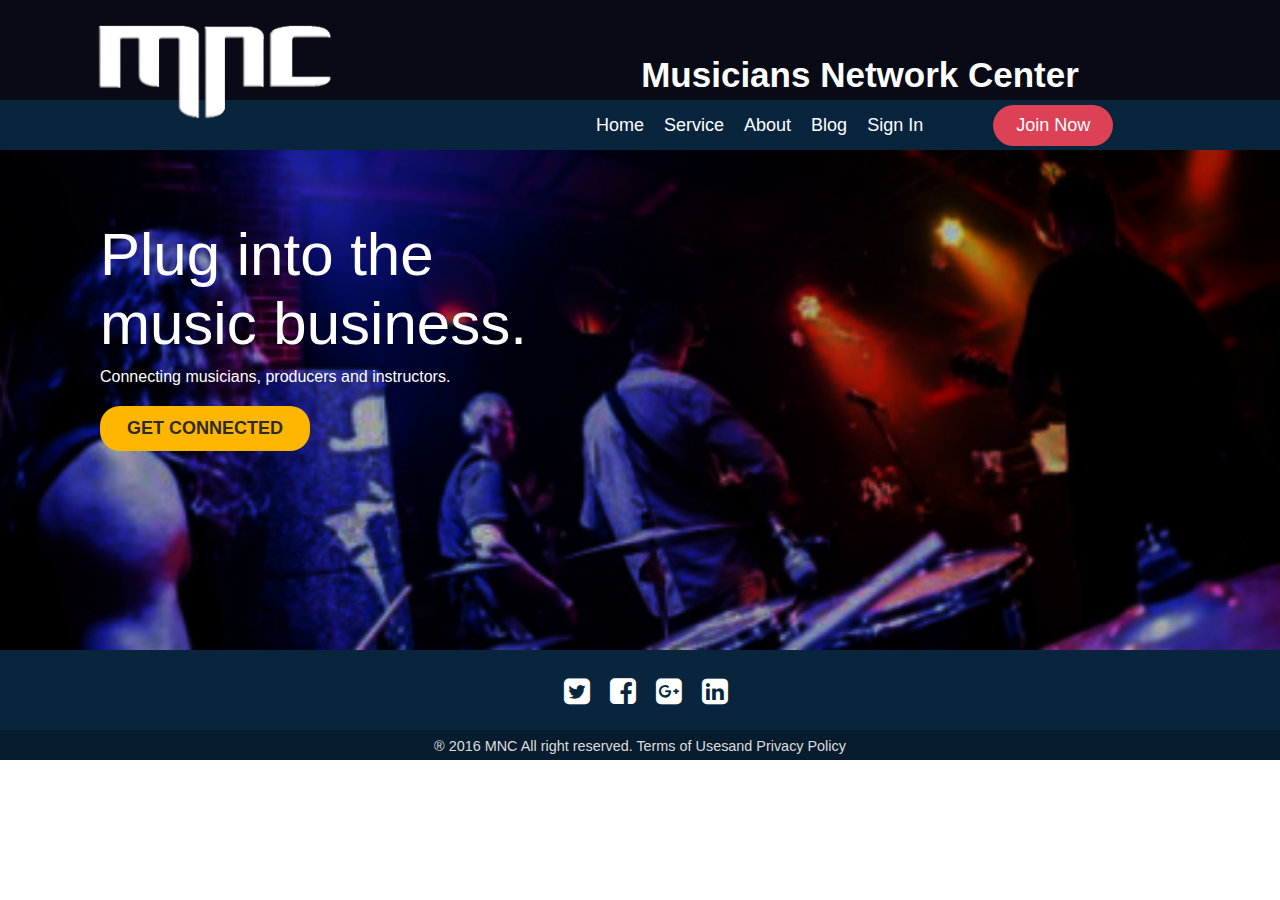
<file: index.html>
<!DOCTYPE html>
<html>
<head>
	<meta charset="utf-8">
	<meta name="viewport" content="width=device-width, initial-scale=1">
	<title>MNC</title>
	<link rel="icon" type="image/x-icon" href="images/favicon.png">
	<link rel="stylesheet" type="text/css" href="css/index.css">
	<link rel="stylesheet" type="text/css" href="https://cdnjs.cloudflare.com/ajax/libs/font-awesome/4.7.0/css/font-awesome.min.css">
	<script src="https://ajax.googleapis.com/ajax/libs/jquery/3.2.1/jquery.min.js"></script>


</head>
<body>
<div class="header">
	<div class="logo"></div>
	<div class="header-top">
		<div class="heading">
			<h2>Musicians Network Center</h2>
		</div>
	</div>
	<div class="navigation-bar">
		<div class="nav-bar">
			<ul>
				<a href="#"><li>Home</li></a>
				<a href="#"><li>Service</li></a>
				<a href="#"><li>About</li></a>
				<a href="#"><li>Blog</li></a>
				<a href="#"><li>Sign In</li></a>
				<a href="#"><li class="join-btn">Join Now</li></a>
			</ul>
		</div>

		<!-- Mobile Navigation -->

		<div class="mobile-navigation">
			<div class="toggle-btn">
				<i class="fa fa-bars"></i>
			</div>

			<div class="mobile-nav">
				<ul>
					<a href="#"><li>Home</li></a>
					<a href="#"><li>Service</li></a>
					<a href="#"><li>About</li></a>
					<a href="#"><li>Blog</li></a>
					<a href="#"><li>Sign In</li></a>
					<a href="#"><li class="join-btn">Join Now</li></a>
				</ul>
			</div>
		</div>
		<!-- Mobile Navigation ends -->
	</div>
</div>

<div class="slider">
	<div class="slider-content">
		<h2>Plug into the music business.</h2>
		<p>Connecting musicians, producers and instructors.</p>
		<button>GET CONNECTED</button>
	</div>
</div>

<div class="social-media">
	<center>
		<div class="icons">
			<ul>
				<li><i class="fa fa-twitter-square"></i></li>
				<li><i class="fa fa-facebook-square"></i></li>
				<li><i class="fa fa-google-plus-square"></i></li>
				<li><i class="fa fa-linkedin-square"></i></li>
			</ul>
		</div>
</center>
</div>

<div class="copyright">
	<center>
		<p>® 2016 MNC All right reserved. Terms of Usesand Privacy Policy</p>
	</center>
</div>
	
 </body>
</html>

<script type="text/javascript">
	$(document).ready(function()
	{
		$(".toggle-btn").click(function()
		{
			$(".mobile-nav").slideToggle(1000)
		})

	});
</script>
</file>
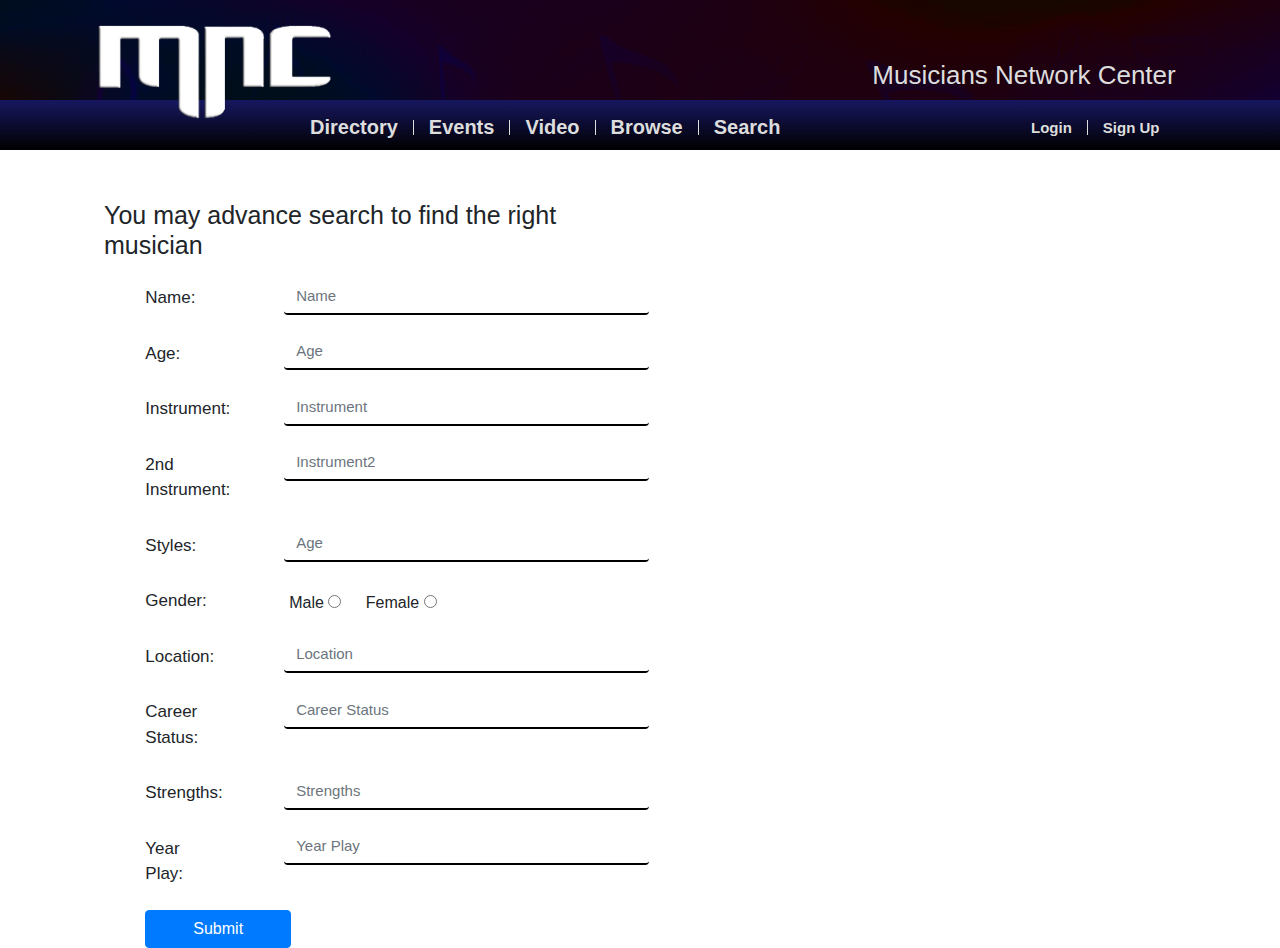
<file: advancesearch.html>
<!DOCTYPE html>
<html>
<head>
	<meta charset="utf-8">
	<meta name="viewport" content="width=device-width, initial-scale=1">
	<title>Home</title>
	<link rel="icon" type="image/x-icon" href="images/favicon.png">
	<link rel="stylesheet" type="text/css" href="css/advancesearch.css">
	<link rel="stylesheet" type="text/css" href="https://cdnjs.cloudflare.com/ajax/libs/font-awesome/4.7.0/css/font-awesome.min.css">
	<script src="https://ajax.googleapis.com/ajax/libs/jquery/3.2.1/jquery.min.js"></script>
	<link rel="stylesheet" href="https://cdn.jsdelivr.net/npm/bootstrap@4.3.1/dist/css/bootstrap.min.css" integrity="sha384-ggOyR0iXCbMQv3Xipma34MD+dH/1fQ784/j6cY/iJTQUOhcWr7x9JvoRxT2MZw1T" crossorigin="anonymous">

</head>
<body>
<div class="header">
	<div class="logo"></div>
	<div class="header-top">
		<div class="heading">
			<h2>Musicians Network Center</h2>
		</div>
	</div>
	<div class="navigation-bar">
		<div class="nav-bar">
			<ul>
				<li><a href="#">Directory</li></a>
				<li><a href="#">Events</li></a>
				<li><a href="#">Video</li></a>
				<li><a href="#">Browse</li></a>
				<li><a href="#">Search</li></a>
			</ul>
		</div>

		<div class="account-link">
			<ul>
				<li><a href="">Login</li></a>
				<li><a href="">Sign Up</li></a>
			</ul>
		</div>

			<!-- Mobile Navigation -->
	<div class="mobile-navigation">
		<div class="toggle-btn">
			<i class="fa fa-bars"></i>
		</div>

		<div class="mobile-nav">
			<ul>
				<a href="#"><li>Home</li></a>
				<a href="#"><li>Service</li></a>
				<a href="#"><li>About</li></a>
				<a href="#"><li>Blog</li></a>
				<a href="#"><li>Sign In</li></a>
			</ul>
		</div>
	</div>
	<!-- Mobile Navigation Ends -->
	</div>
</div>

<div class="page-content">
	<div class="form">
		<div class="adv-form">
			<h3>You may advance search to find the right musician</h3>
			<form>
			  <div class="form-group row">
			    <label class="col-sm-2 col-form-label">Name:</label>
			    <div class="col-sm-10">
			      <input type="text" class="form-control" placeholder="Name">
			    </div>
			  </div>
			  <div class="form-group row">
			    <label class="col-sm-2 col-form-label">Age:</label>
			    <div class="col-sm-10">
			      <input type="number" class="form-control" placeholder="Age">
			    </div>
			  </div>

			  <div class="form-group row">
			    <label class="col-sm-2 col-form-label">Instrument:</label>
			    <div class="col-sm-10">
			      <input type="text" class="form-control" placeholder="Instrument">
			    </div>
			  </div>

			  <div class="form-group row">
			    <label class="col-sm-2 col-form-label">2nd Instrument:</label>
			    <div class="col-sm-10">
			      <input type="text" class="form-control" placeholder="Instrument2">
			    </div>
			  </div>

			  <div class="form-group row">
			    <label class="col-sm-2 col-form-label">Styles:</label>
			    <div class="col-sm-10">
			      <input type="text" class="form-control" placeholder="Age">
			    </div>
			  </div>

			  <div class="form-group row">
			    <label class="col-sm-2 col-form-label">Gender:</label>
			    <div class="col-sm-10 gen">
			      Male <input type="radio">
			      Female <input type="radio">
			    </div>
			  </div>

			  <div class="form-group row">
			    <label class="col-sm-2 col-form-label">Location:</label>
			    <div class="col-sm-10">
			      <input type="text" class="form-control" placeholder="Location">
			    </div>
			  </div>

			  <div class="form-group row">
			    <label class="col-sm-2 col-form-label">Career Status:</label>
			    <div class="col-sm-10">
			      <input type="text" class="form-control" placeholder="Career Status">
			    </div>
			  </div>

			  <div class="form-group row">
			    <label class="col-sm-2 col-form-label">Strengths:</label>
			    <div class="col-sm-10">
			      <input type="text" class="form-control" placeholder="Strengths">
			    </div>
			  </div>

			  <div class="form-group row">
			    <label class="col-sm-2 col-form-label">Year Play:</label>
			    <div class="col-sm-10">
			      <input type="text" class="form-control" placeholder="Year Play">
			    </div>
			  </div>

			  <div class="form-group row">
			    <div class="col-sm-10">
				  <input type="submit" class="btn btn-primary" name="">
			    </div>
			  </div>
			</form>
		</div>
	</div>
</div>
</body>
</html>


<script type="text/javascript">
	$(document).ready(function()
	{
		$(".toggle-btn").click(function()
		{
			$(".mobile-nav").slideToggle(1000)
		})

	});
</script>
</file>
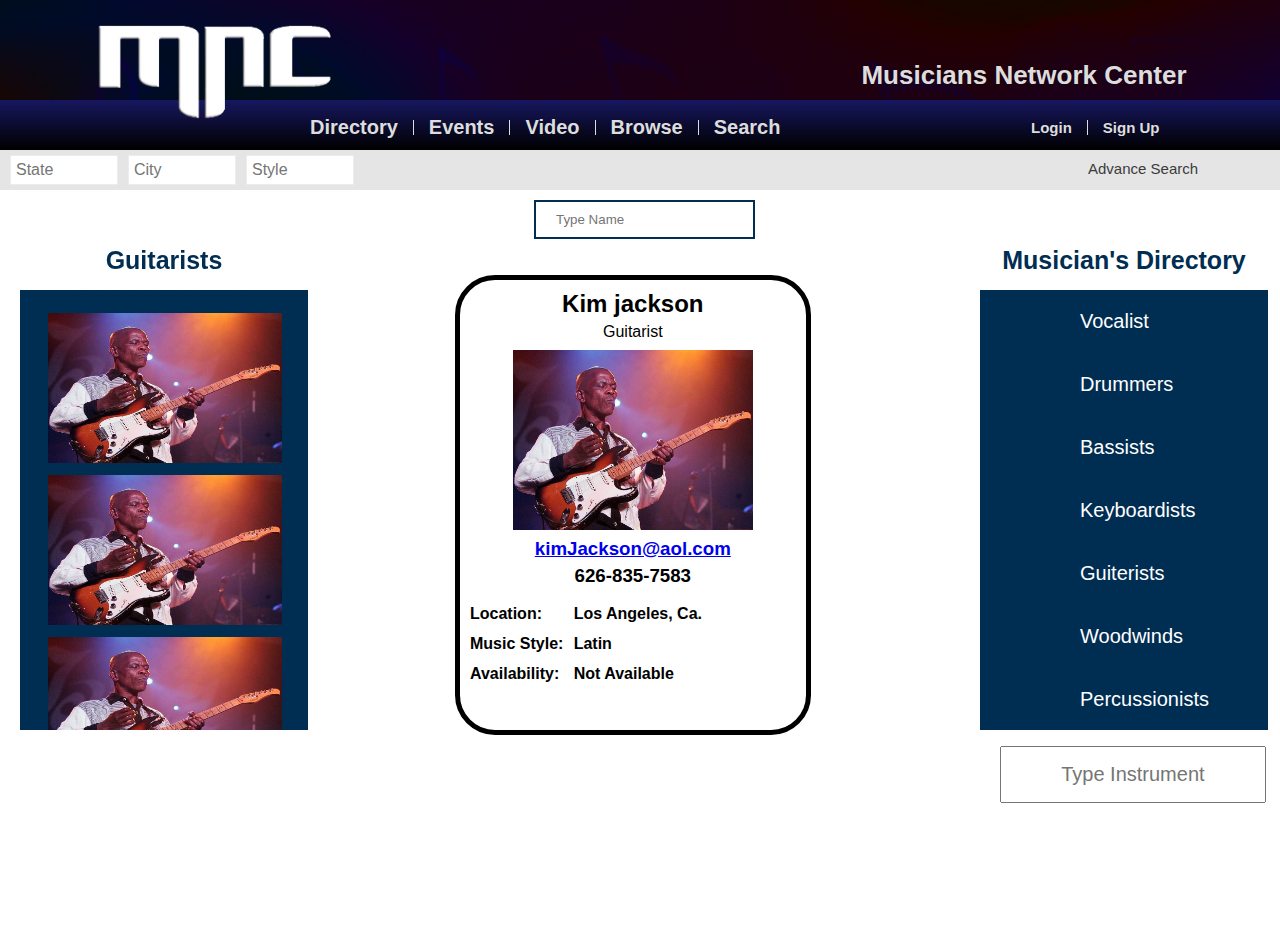
<file: browse.html>
<!DOCTYPE html>
<html>
<head>
	<meta charset="utf-8">
	<meta name="viewport" content="width=device-width, initial-scale=1">
	<title>Directory</title>
	<link rel="icon" type="image/x-icon" href="images/favicon.png">
	<link rel="stylesheet" type="text/css" href="css/browse.css">
	<link rel="stylesheet" type="text/css" href="https://cdnjs.cloudflare.com/ajax/libs/font-awesome/4.7.0/css/font-awesome.min.css">
	<script src="https://ajax.googleapis.com/ajax/libs/jquery/3.2.1/jquery.min.js"></script>
</head>
<body>
<div class="header">
	<div class="logo"></div>
	<div class="header-top">
		<div class="heading">
			<h2>Musicians Network Center</h2>
		</div>
	</div>
	<div class="navigation-bar">
		<div class="nav-bar">
			<ul>
				<li><a href="#">Directory</li></a>
				<li><a href="#">Events</li></a>
				<li><a href="#">Video</li></a>
				<li><a href="#">Browse</li></a>
				<li><a href="#">Search</li></a>
			</ul>
		</div>

		<div class="account-link">
			<ul>
				<li><a href="">Login</li></a>
				<li><a href="">Sign Up</li></a>
			</ul>
		</div>

			<!-- Mobile Navigation -->
	<div class="mobile-navigation">
		<div class="toggle-btn">
			<i class="fa fa-bars"></i>
		</div>

		<div class="mobile-nav">
			<ul>
				<a href="#"><li>Home</li></a>
				<a href="#"><li>Service</li></a>
				<a href="#"><li>About</li></a>
				<a href="#"><li>Blog</li></a>
				<a href="#"><li>Sign In</li></a>
			</ul>
		</div>
	</div>
	<!-- Mobile Navigation Ends -->
	</div>
</div>

<div class="page-content">
	<div class="top-bar">
		<div class="left">
			<form>
				<input type="text" name="" placeholder="State">
				<input type="text" name="" placeholder="City">
				<input type="text" name="" placeholder="Style">
			</form>
		</div>
		<div class="center">
		</div>
		<div class="right">
			<div class="adv-search">
				<a href="#">Advance Search</a>
			</div>
		</div>
	</div>


	<div class="left">
		<div class="heading">Guitarists Recommended</div>
			<div class="content">
				<ul>
					<li><img src="images/guitarist.jpg"></li>
					<li><img src="images/guitarist.jpg"></li>
					<li><img src="images/guitarist.jpg"></li>
					<li><img src="images/guitarist.jpg"></li>
					<li><img src="images/guitarist.jpg"></li>
					<li><img src="images/guitarist.jpg"></li>
					<li><img src="images/guitarist.jpg"></li>
				</ul>
			</div>
	</div>

	<div class="center">
		<div class="content">
			<input type="text" name="" placeholder="Type Name">
		</div>

		<div class="profile">
			<div class="drumer-profile">
				<div class="title">
					<h2>Kim jackson</h2>
					<p>Guitarist</p>
				</div>

				<div class="img">
					<center>
						<img src="images/guitarist.jpg">
					</center>
				</div>

				<div class="info">
					<h3><a href="mailto:kimJackson@aol.com">kimJackson@aol.com</a></h3>
					<h3>626-835-7583</h3>
				</div>

				<div class="detail-info">
					<div class="detail-info1">
						<div class="label"><h4>Location:</h4></div>
						<div class="details"><h4>Los Angeles, Ca.</h4></div>
					</div>

					<div class="detail-info1">
						<div class="label"><h4>Music Style:</h4></div>
						<div class="details"><h4>Latin</h4></div>
					</div>

					<div class="detail-info1">
						<div class="label"><h4>Availability:</h4></div>
						<div class="details"><h4>Not Available</h4></div>
					</div>
				</div>
			</div>
		</div>

	</div>

	<div class="right">
		<div class="heading">Musician's Directory</div>
		<div class="content">
			<ul>
				<li>Vocalist</li>
				<li>Drummers</li>
				<li>Bassists</li>
				<li>Keyboardists</li>
				<li>Guiterists</li>
				<li>Woodwinds</li>
				<li>Percussionists</li>

			</ul>

			<form>
				<input type="text" placeholder="Type Instrument" name="">
			</form>
		</div>
	</div>
</div>
</body>
</html>


<script type="text/javascript">
	$(document).ready(function()
	{
		$(".toggle-btn").click(function()
		{
			$(".mobile-nav").slideToggle(1000)
		})

	});
</script>
</file>
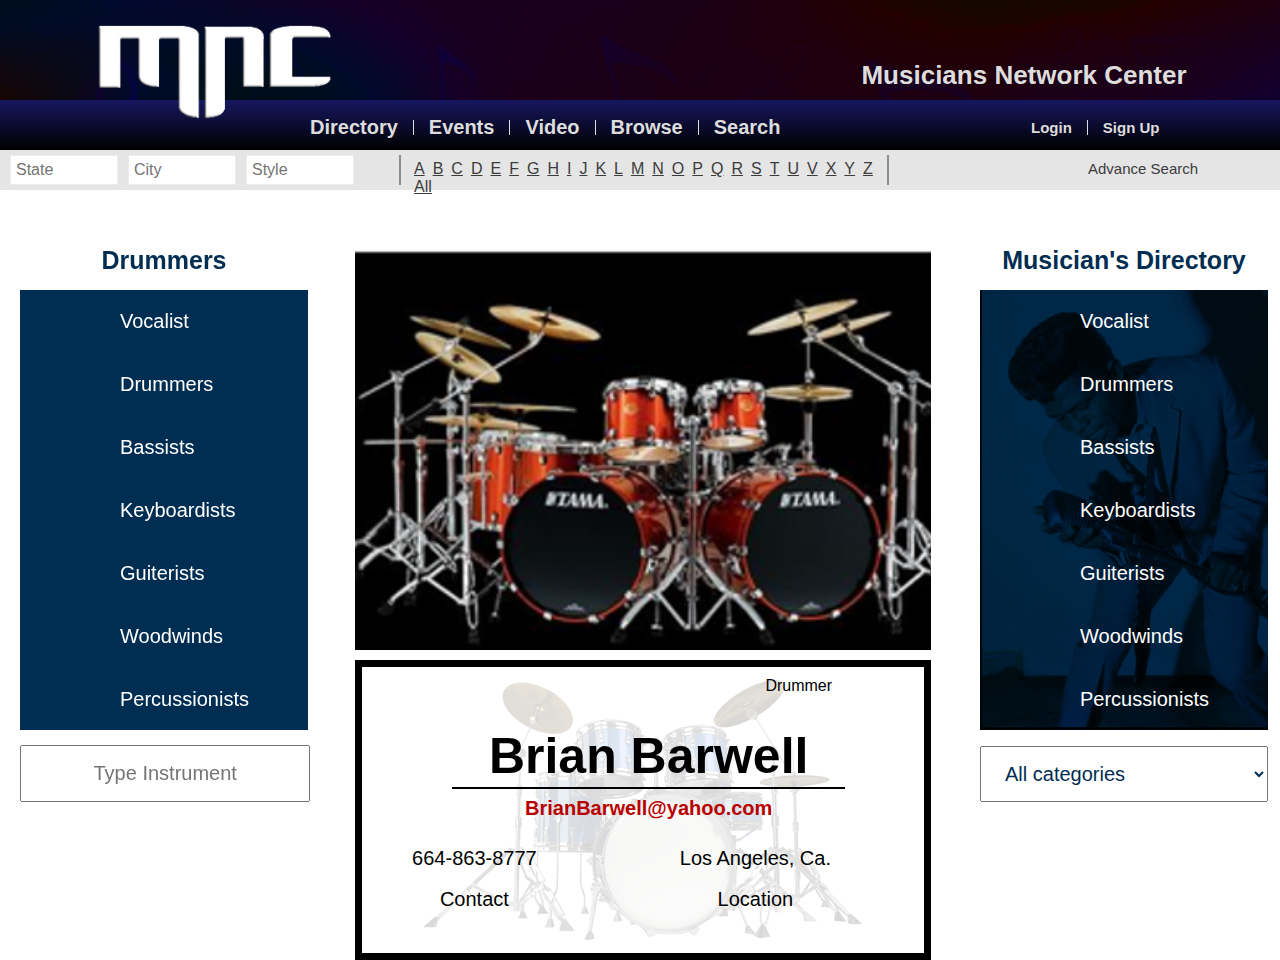
<file: directory.html>
<!DOCTYPE html>
<html>
<head>
	<meta charset="utf-8">
	<meta name="viewport" content="width=device-width, initial-scale=1">
	<title>Directory</title>
	<link rel="icon" type="image/x-icon" href="images/favicon.png">
	<link rel="stylesheet" type="text/css" href="css/directory.css">
	<link rel="stylesheet" type="text/css" href="https://cdnjs.cloudflare.com/ajax/libs/font-awesome/4.7.0/css/font-awesome.min.css">
	<script src="https://ajax.googleapis.com/ajax/libs/jquery/3.2.1/jquery.min.js"></script>
</head>
<body>
<div class="header">
	<div class="logo"></div>
	<div class="header-top">
		<div class="heading">
			<h2>Musicians Network Center</h2>
		</div>
	</div>
	<div class="navigation-bar">
		<div class="nav-bar">
			<ul>
				<li><a href="#">Directory</li></a>
				<li><a href="#">Events</li></a>
				<li><a href="#">Video</li></a>
				<li><a href="#">Browse</li></a>
				<li><a href="#">Search</li></a>
			</ul>
		</div>

		<div class="account-link">
			<ul>
				<li><a href="">Login</li></a>
				<li><a href="">Sign Up</li></a>
			</ul>
		</div>

			<!-- Mobile Navigation -->
	<div class="mobile-navigation">
		<div class="toggle-btn">
			<i class="fa fa-bars"></i>
		</div>

		<div class="mobile-nav">
			<ul>
				<a href="#"><li>Home</li></a>
				<a href="#"><li>Service</li></a>
				<a href="#"><li>About</li></a>
				<a href="#"><li>Blog</li></a>
				<a href="#"><li>Sign In</li></a>
			</ul>
		</div>
	</div>
	<!-- Mobile Navigation Ends -->
	</div>
</div>

<div class="page-content">
	<div class="top-bar">
		<div class="left">
			<form>
				<input type="text" name="" placeholder="State">
				<input type="text" name="" placeholder="City">
				<input type="text" name="" placeholder="Style">
			</form>
		</div>
		<div class="center">
			<div class="alpha">
				<ul>
					<li>A</li>
					<li>B</li>
					<li>C</li>
					<li>D</li>
					<li>E</li>
					<li>F</li>
					<li>G</li>
					<li>H</li>
					<li>I</li>
					<li>J</li>
					<li>K</li>
					<li>L</li>
					<li>M</li>
					<li>N</li>
					<li>O</li>
					<li>P</li>
					<li>Q</li>
					<li>R</li>
					<li>S</li>
					<li>T</li>
					<li>U</li>
					<li>V</li>
					<li>X</li>
					<li>Y</li>
					<li>Z</li>
					<li>All</li>
				</ul>
			</div>
		</div>
		<div class="right">
			<div class="adv-search">
				<a href="#">Advance Search</a>
			</div>
		</div>
	</div>


	<div class="left">
		<div class="heading">Drummers</div>
			<div class="content">
				<ul>
					<li>Vocalist</li>
					<li>Drummers</li>
					<li>Bassists</li>
					<li>Keyboardists</li>
					<li>Guiterists</li>
					<li>Woodwinds</li>
					<li>Percussionists</li>
					<li>Percussionists</li>
					<li>Percussionists</li>
					<li>Percussionists</li>
				</ul>
			</div>
			<form>
				<input type="text" placeholder="Type Instrument" name="">
			</form>
	</div>

	<div class="center">
		<div class="content">

		</div>
		<div class="image">
			<div class="slide">
				<div class="slide1"></div>

			    <div class="slide2"></div>

			    <div class="slide3"></div>

			    <div class="slide4"></div>

			    <div class="slide5"></div>
			</div>
		</div>
		<div class="profile">
			<div class="header">
				<div class="left"></div>
				<div class="right">
					<p>Drummer</p>
				</div>
			</div>

			<div class="middle">
				<div class="name">
					<p>Brian Barwell</p>
				</div>
				<div class="email">
					<p>BrianBarwell@yahoo.com</p>
				</div>
			</div>

			<div class="bottom">
				<div class="left">
					<p>664-863-8777</p>
					<br>
					<p>Contact</p>
				</div>
				<div class="right">
					<p>Los Angeles, Ca.</p>
					<br>
					<p>Location</p>
				</div>
			</div>
		</div>
	</div>

	<div class="right">
		<div class="heading">Musician's Directory</div>
		<div class="content">
			<ul>
				<li>Vocalist</li>
				<li>Drummers</li>
				<li>Bassists</li>
				<li>Keyboardists</li>
				<li>Guiterists</li>
				<li>Woodwinds</li>
				<li>Percussionists</li>

			</ul>

			<form>
				<select>
					<option disabled selected>All categories</option>
					<option>A</option>
					<option>B</option>
					<option>C</option>
				</select>
			</form>
		</div>
	</div>
</div>
</body>
</html>


<script type="text/javascript">
	$(document).ready(function()
	{
		$(".toggle-btn").click(function()
		{
			$(".mobile-nav").slideToggle(1000)
		})

	});
</script>
</file>
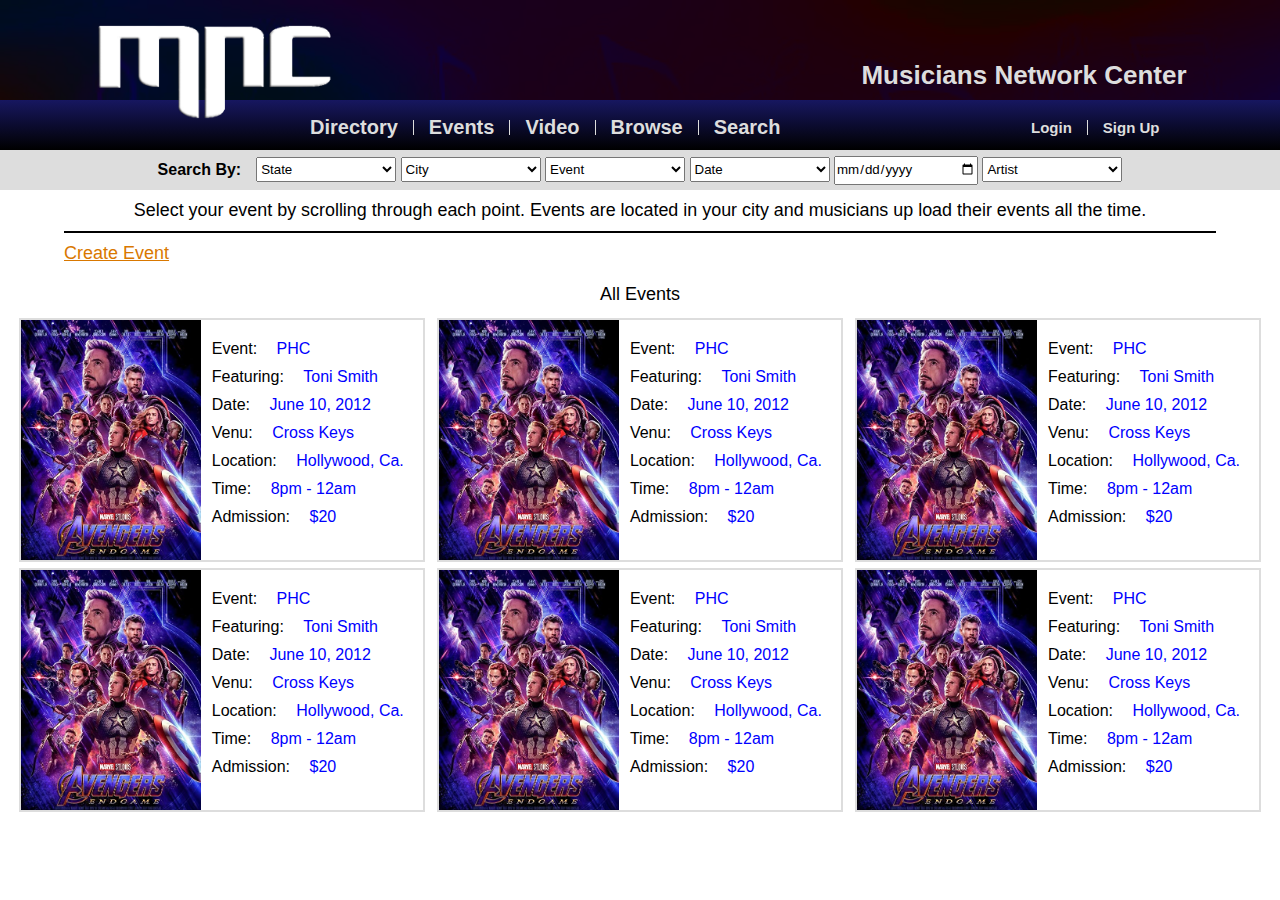
<file: events.html>
<!DOCTYPE html>
<html>
<head>
	<meta charset="utf-8">
	<meta name="viewport" content="width=device-width, initial-scale=1">
	<title>Home</title>
	<link rel="icon" type="image/x-icon" href="images/favicon.png">
	<link rel="stylesheet" type="text/css" href="css/events.css">
	<link rel="stylesheet" type="text/css" href="https://cdnjs.cloudflare.com/ajax/libs/font-awesome/4.7.0/css/font-awesome.min.css">
	<script src="https://ajax.googleapis.com/ajax/libs/jquery/3.2.1/jquery.min.js"></script>

</head>
<body>
<div class="header">
	<div class="logo"></div>
	<div class="header-top">
		<div class="heading">
			<h2>Musicians Network Center</h2>
		</div>
	</div>
	<div class="navigation-bar">
		<div class="nav-bar">
			<ul>
				<li><a href="#">Directory</li></a>
				<li><a href="#">Events</li></a>
				<li><a href="#">Video</li></a>
				<li><a href="#">Browse</li></a>
				<li><a href="#">Search</li></a>
			</ul>
		</div>

		<div class="account-link">
			<ul>
				<li><a href="">Login</li></a>
				<li><a href="">Sign Up</li></a>
			</ul>
		</div>

			<!-- Mobile Navigation -->
	<div class="mobile-navigation">
		<div class="toggle-btn">
			<i class="fa fa-bars"></i>
		</div>

		<div class="mobile-nav">
			<ul>
				<a href="#"><li>Home</li></a>
				<a href="#"><li>Service</li></a>
				<a href="#"><li>About</li></a>
				<a href="#"><li>Blog</li></a>
				<a href="#"><li>Sign In</li></a>
			</ul>
		</div>
	</div>
	<!-- Mobile Navigation Ends -->
	</div>
</div>

<div class="page-content">
	<div class="search-bar">
		<div class="search-options">

			<form>
				<p>Search By:</p>
				<select>
					<option>State</option>
				</select>

				<select>
					<option>City</option>
				</select>
				<select>
					<option>Event</option>
				</select>
				<select>
					<option>Date</option>
				</select>
				<input type="date" name="">
				<select>
					<option>Artist</option>
				</select>
			</form>
		</div>
	</div>

	<div class="heading-info">
		<p>Select your event  by scrolling  through each point. Events are located in your city and musicians up load their events all the time.</p>
	</div>

	<div class="create-event">
		<p><a href="#">Create Event</a></p>
	</div>

	<div class="events-heading">
		<p>All Events</p>
	</div>	

	<div class="events-section">
		<div class="events">
			<div class="event-row">
				<div class="single-event">
					<div class="image">
						<img src="images/avenger.jpg" width="180px">
					</div>
					<div class="info">
						<p>Event: <span>PHC</span></p>
						<p>Featuring: <span>Toni Smith</span></p>
						<p>Date: <span>June 10, 2012</span></p>
						<p>Venu: <span>Cross Keys</span></p>
						<p>Location: <span>Hollywood, Ca.</span></p>
						<p>Time: <span>8pm - 12am</span></p>
						<p>Admission: <span>$20</span></p>
					</div>
				</div>		
				<div class="single-event">
					<div class="image">
						<img src="images/avenger.jpg" width="180px">
					</div>
					<div class="info">
						<p>Event: <span>PHC</span></p>
						<p>Featuring: <span>Toni Smith</span></p>
						<p>Date: <span>June 10, 2012</span></p>
						<p>Venu: <span>Cross Keys</span></p>
						<p>Location: <span>Hollywood, Ca.</span></p>
						<p>Time: <span>8pm - 12am</span></p>
						<p>Admission: <span>$20</span></p>
					</div>
				</div>	
				<div class="single-event">
					<div class="image">
						<img src="images/avenger.jpg" width="180px">
					</div>
					<div class="info">
						<p>Event: <span>PHC</span></p>
						<p>Featuring: <span>Toni Smith</span></p>
						<p>Date: <span>June 10, 2012</span></p>
						<p>Venu: <span>Cross Keys</span></p>
						<p>Location: <span>Hollywood, Ca.</span></p>
						<p>Time: <span>8pm - 12am</span></p>
						<p>Admission: <span>$20</span></p>
					</div>
				</div>	
				<div class="single-event">
					<div class="image">
						<img src="images/avenger.jpg" width="180px">
					</div>
					<div class="info">
						<p>Event: <span>PHC</span></p>
						<p>Featuring: <span>Toni Smith</span></p>
						<p>Date: <span>June 10, 2012</span></p>
						<p>Venu: <span>Cross Keys</span></p>
						<p>Location: <span>Hollywood, Ca.</span></p>
						<p>Time: <span>8pm - 12am</span></p>
						<p>Admission: <span>$20</span></p>
					</div>
				</div>	
				<div class="single-event">
					<div class="image">
						<img src="images/avenger.jpg" width="180px">
					</div>
					<div class="info">
						<p>Event: <span>PHC</span></p>
						<p>Featuring: <span>Toni Smith</span></p>
						<p>Date: <span>June 10, 2012</span></p>
						<p>Venu: <span>Cross Keys</span></p>
						<p>Location: <span>Hollywood, Ca.</span></p>
						<p>Time: <span>8pm - 12am</span></p>
						<p>Admission: <span>$20</span></p>
					</div>
				</div>	
				<div class="single-event">
					<div class="image">
						<img src="images/avenger.jpg" width="180px">
					</div>
					<div class="info">
						<p>Event: <span>PHC</span></p>
						<p>Featuring: <span>Toni Smith</span></p>
						<p>Date: <span>June 10, 2012</span></p>
						<p>Venu: <span>Cross Keys</span></p>
						<p>Location: <span>Hollywood, Ca.</span></p>
						<p>Time: <span>8pm - 12am</span></p>
						<p>Admission: <span>$20</span></p>
					</div>
				</div>	
			</div>
		</div>
	</div>
</div>
</body>
</html>


<script type="text/javascript">
	$(document).ready(function()
	{
		$(".toggle-btn").click(function()
		{
			$(".mobile-nav").slideToggle(1000)
		})

	});
</script>
</file>
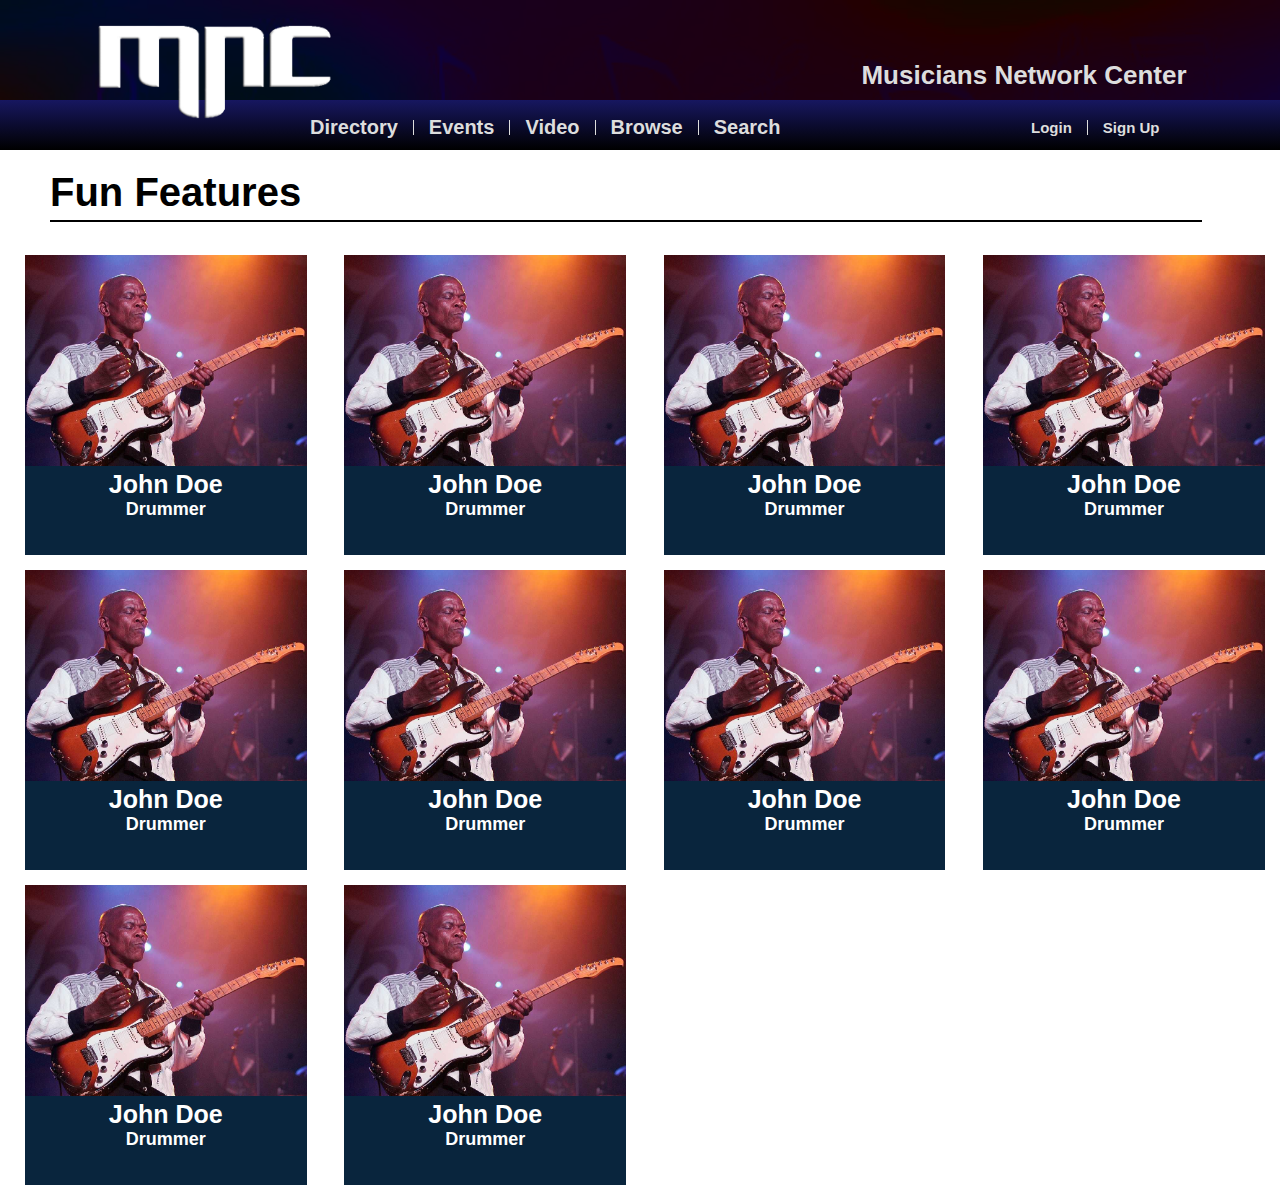
<file: funfeature.html>
<!DOCTYPE html>
<html>
<head>
	<meta charset="utf-8">
	<meta name="viewport" content="width=device-width, initial-scale=1">
	<title>Directory</title>
	<link rel="icon" type="image/x-icon" href="images/favicon.png">
	<link rel="stylesheet" type="text/css" href="css/funfeature.css">
	<link rel="stylesheet" type="text/css" href="https://cdnjs.cloudflare.com/ajax/libs/font-awesome/4.7.0/css/font-awesome.min.css">
	<script src="https://ajax.googleapis.com/ajax/libs/jquery/3.2.1/jquery.min.js"></script>
</head>
<body>
<div class="header">
	<div class="logo"></div>
	<div class="header-top">
		<div class="heading">
			<h2>Musicians Network Center</h2>
		</div>
	</div>
	<div class="navigation-bar">
		<div class="nav-bar">
			<ul>
				<li><a href="#">Directory</li></a>
				<li><a href="#">Events</li></a>
				<li><a href="#">Video</li></a>
				<li><a href="#">Browse</li></a>
				<li><a href="#">Search</li></a>
			</ul>
		</div>

		<div class="account-link">
			<ul>
				<li><a href="">Login</li></a>
				<li><a href="">Sign Up</li></a>
			</ul>
		</div>

			<!-- Mobile Navigation -->
	<div class="mobile-navigation">
		<div class="toggle-btn">
			<i class="fa fa-bars"></i>
		</div>

		<div class="mobile-nav">
			<ul>
				<a href="#"><li>Home</li></a>
				<a href="#"><li>Service</li></a>
				<a href="#"><li>About</li></a>
				<a href="#"><li>Blog</li></a>
				<a href="#"><li>Sign In</li></a>
			</ul>
		</div>
	</div>
	<!-- Mobile Navigation Ends -->
	</div>
</div>

<div class="page-content">
	<div class="page-title">
		<h2>Fun Features</h2>
	</div>

	<div class="feature-artist">
		<div class="artist">
			<img src="images/guitarist.jpg">
			<h4>John Doe</h4>
			<h5>Drummer</h5>
		</div>
		<div class="artist">
			<img src="images/guitarist.jpg">
			<h4>John Doe</h4>
			<h5>Drummer</h5>
		</div>
		<div class="artist">
			<img src="images/guitarist.jpg">
			<h4>John Doe</h4>
			<h5>Drummer</h5>
		</div>
		<div class="artist">
			<img src="images/guitarist.jpg">
			<h4>John Doe</h4>
			<h5>Drummer</h5>
		</div>
		<div class="artist">
			<img src="images/guitarist.jpg">
			<h4>John Doe</h4>
			<h5>Drummer</h5>
		</div>
		<div class="artist">
			<img src="images/guitarist.jpg">
			<h4>John Doe</h4>
			<h5>Drummer</h5>
		</div>
		<div class="artist">
			<img src="images/guitarist.jpg">
			<h4>John Doe</h4>
			<h5>Drummer</h5>
		</div>
		<div class="artist">
			<img src="images/guitarist.jpg">
			<h4>John Doe</h4>
			<h5>Drummer</h5>
		</div>
		<div class="artist">
			<img src="images/guitarist.jpg">
			<h4>John Doe</h4>
			<h5>Drummer</h5>
		</div>
		<div class="artist">
			<img src="images/guitarist.jpg">
			<h4>John Doe</h4>
			<h5>Drummer</h5>
		</div>
		
	</div>
</div>
</body>
</html>


<script type="text/javascript">
	$(document).ready(function()
	{
		$(".toggle-btn").click(function()
		{
			$(".mobile-nav").slideToggle(1000)
		})

	});
</script>
</file>
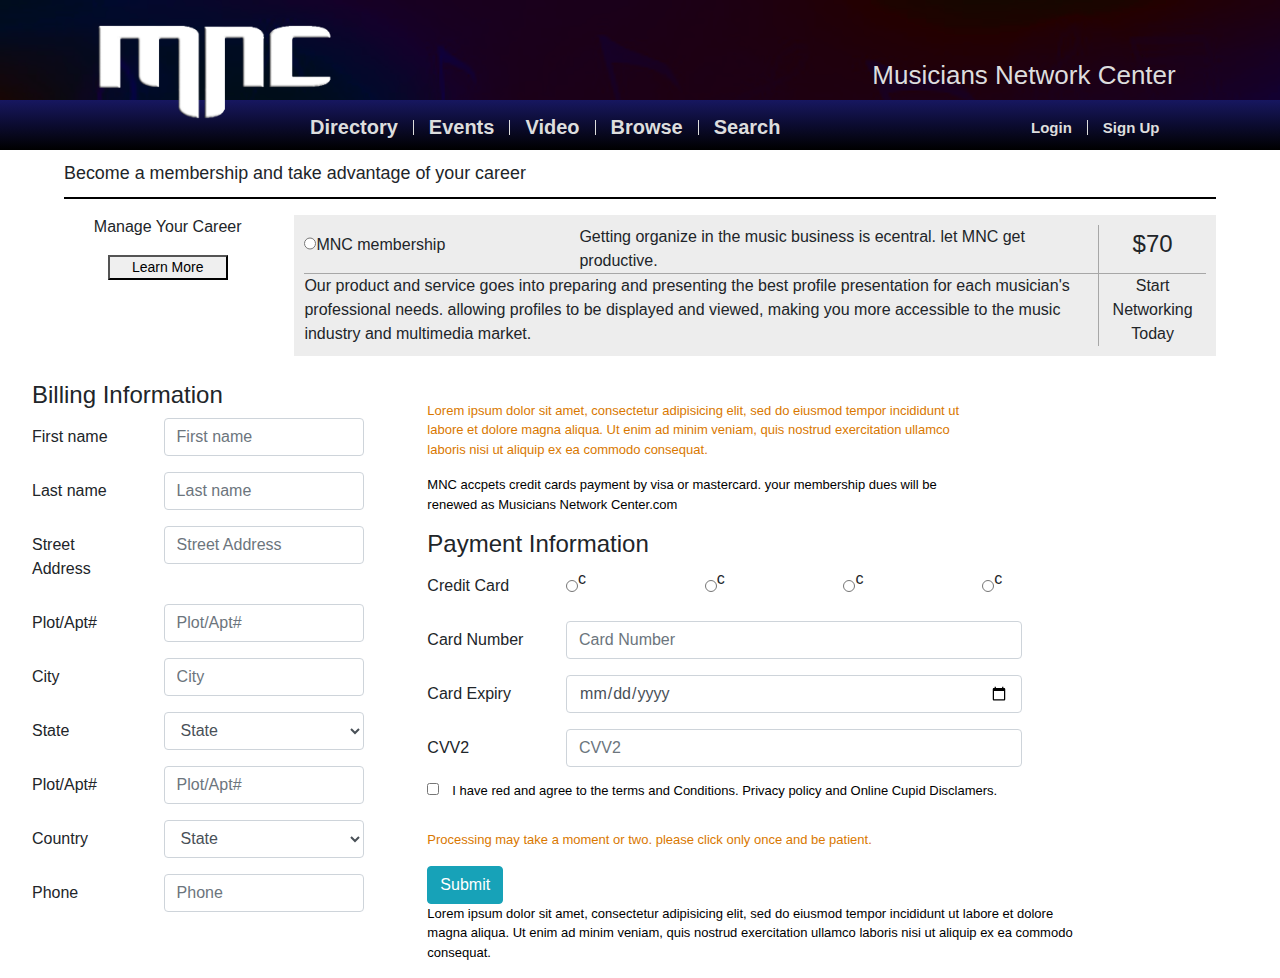
<file: membership.html>
<!DOCTYPE html>
<html>
<head>
	<meta charset="utf-8">
	<meta name="viewport" content="width=device-width, initial-scale=1">
	<title>Home</title>
	<link rel="icon" type="image/x-icon" href="images/favicon.png">
	<link rel="stylesheet" type="text/css" href="css/members.css">
	<link rel="stylesheet" type="text/css" href="https://cdnjs.cloudflare.com/ajax/libs/font-awesome/4.7.0/css/font-awesome.min.css">
	<script src="https://ajax.googleapis.com/ajax/libs/jquery/3.2.1/jquery.min.js"></script>
	<link rel="stylesheet" href="https://cdn.jsdelivr.net/npm/bootstrap@4.3.1/dist/css/bootstrap.min.css" integrity="sha384-ggOyR0iXCbMQv3Xipma34MD+dH/1fQ784/j6cY/iJTQUOhcWr7x9JvoRxT2MZw1T" crossorigin="anonymous">

</head>
<body>
<div class="header">
	<div class="logo"></div>
	<div class="header-top">
		<div class="heading">
			<h2>Musicians Network Center</h2>
		</div>
	</div>
	<div class="navigation-bar">
		<div class="nav-bar">
			<ul>
				<li><a href="#">Directory</li></a>
				<li><a href="#">Events</li></a>
				<li><a href="#">Video</li></a>
				<li><a href="#">Browse</li></a>
				<li><a href="#">Search</li></a>
			</ul>
		</div>

		<div class="account-link">
			<ul>
				<li><a href="">Login</li></a>
				<li><a href="">Sign Up</li></a>
			</ul>
		</div>

			<!-- Mobile Navigation -->
	<div class="mobile-navigation">
		<div class="toggle-btn">
			<i class="fa fa-bars"></i>
		</div>

		<div class="mobile-nav">
			<ul>
				<a href="#"><li>Home</li></a>
				<a href="#"><li>Service</li></a>
				<a href="#"><li>About</li></a>
				<a href="#"><li>Blog</li></a>
				<a href="#"><li>Sign In</li></a>
			</ul>
		</div>
	</div>
	<!-- Mobile Navigation Ends -->
	</div>
</div>

<div class="page-content">
	<div class="heading-info">
		<p>Become a membership and take advantage of your career</p>
	</div>
	<div class="membership-section">
		<div class="membership">
			<div class="left">
				<p>Manage Your Career</p>
				<button>Learn More</button>
			</div>
			<div class="right">
				<table>
					<tr>
						<td class="col1" style="width:275px"><input type="radio" name=""><label>MNC membership</label></td>
						<td>Getting organize in the music business is ecentral. let MNC get productive.</td>
						<td style="vertical-align: middle; text-align: center;border-left: 1px solid #a7a7a7;"><h4>$70</h4></td>
					</tr>
					<tr style="border-top: 1px solid #a7a7a7;">
						<td colspan="2">Our product and service goes into preparing and presenting the best profile presentation for each musician's professional needs. allowing profiles to be displayed and viewed, making you more accessible to the music industry and multimedia market.</td>
						<td style="vertical-align: middle; text-align: center;border-left: 1px solid #a7a7a7;">Start Networking Today</td>
					</tr>
				</table>
			</div>
		</div>
	</div>

	<div class="form-section">
		<div class="form">
			<div class="billing">
				<h4>Billing Information</h4>
				<form>
				  <div class="form-group row">
				    <label for="inputEmail3" class="col-sm-4 col-form-label">First name</label>
				    <div class="col-sm-7">
				      <input type="text" class="form-control" id="inputFirst name3" placeholder="First name">
				    </div>
				  </div>

				  <div class="form-group row">
				    <label for="inputEmail3" class="col-sm-4 col-form-label">Last name</label>
				    <div class="col-sm-7">
				      <input type="text" class="form-control" id="inputLast name3" placeholder="Last name">
				    </div>
				  </div>

				  <div class="form-group row">
				    <label for="inputEmail3" class="col-sm-4 col-form-label">Street Address</label>
				    <div class="col-sm-7">
				      <input type="text" class="form-control" id="inputStreet Address" placeholder="Street Address">
				    </div>
				  </div>

				  <div class="form-group row">
				    <label for="inputEmail3" class="col-sm-4 col-form-label">Plot/Apt#</label>
				    <div class="col-sm-7">
				      <input type="text" class="form-control" id="inputPlot/Apt#3" placeholder="Plot/Apt#">
				    </div>
				  </div>

				  <div class="form-group row">
				    <label for="inputEmail3" class="col-sm-4 col-form-label">City</label>
				    <div class="col-sm-7">
				      <input type="text" class="form-control" id="inputCity3" placeholder="City">
				    </div>
				  </div>

				  <div class="form-group row">
				    <label for="inputEmail3" class="col-sm-4 col-form-label">State</label>
				    <div class="col-sm-7">
				      <select class="form-control">
				      	<option disabled selected>State</option>
				      	<option>Sindh</option>
				      	<option>punjab</option>
				      </select>
				    </div>
				  </div>

				  <div class="form-group row">
				    <label for="inputEmail3" class="col-sm-4 col-form-label">Plot/Apt#</label>
				    <div class="col-sm-7">
				      <input type="text" class="form-control" id="inputPlot/Apt#3" placeholder="Plot/Apt#">
				    </div>
				  </div>

				  <div class="form-group row">
				    <label for="inputEmail3" class="col-sm-4 col-form-label">Country</label>
				    <div class="col-sm-7">
				      <select class="form-control">
				      	<option disabled selected>State</option>
				      	<option>Sindh</option>
				      	<option>punjab</option>
				      </select>
				    </div>
				  </div>

				  <div class="form-group row">
				    <label for="inputEmail3" class="col-sm-4 col-form-label">Phone</label>
				    <div class="col-sm-7">
				      <input type="text" class="form-control" id="Phone3" placeholder="Phone">
				    </div>
				  </div>
				</form>
			</div>
			<div class="payment">
				<div class="payment-section">
					<p>Lorem ipsum dolor sit amet, consectetur adipisicing elit, sed do eiusmod
					tempor incididunt ut labore et dolore magna aliqua. Ut enim ad minim veniam,
					quis nostrud exercitation ullamco laboris nisi ut aliquip ex ea commodo
					consequat.</p>

					<p>MNC accpets credit cards payment by visa or mastercard. your membership dues will be renewed as Musicians Network Center.com</p>

					<h4>Payment Information</h4>

					<form>
					  	<div class="form-group row">
						    <label for="inputEmail3" class="col-sm-2 col-form-label">Credit Card</label>
						    <div class="col-sm-2">
						      <input type="radio" class="form-control" style="float: left;">
						      <label>c</label>
						    </div>
						    <div class="col-sm-2">
						      <input type="radio" class="form-control" style="float: left;">
						      <label>c</label>
						    </div>
						    <div class="col-sm-2">
						      <input type="radio" class="form-control" style="float: left;">
						      <label>c</label>
						    </div>
						    <div class="col-sm-2">
						      <input type="radio" class="form-control" style="float: left;">
						      <label>c</label>
						    </div>
				  		</div>

				  		<div class="form-group row">
						    <label for="inputEmail3" class="col-sm-2 col-form-label">Card Number</label>
						    <div class="col-sm-7">
						      <input type="text" class="form-control" id="inputCity3" placeholder="Card Number">
						    </div>
				  		</div>

				  		<div class="form-group row">
						    <label for="inputEmail3" class="col-sm-2 col-form-label">Card Expiry</label>
						    <div class="col-sm-7">
						      <input type="date" class="form-control" id="inputCity3" placeholder="Year">
						    </div>
				  		</div>

				  		<div class="form-group row">
						    <label for="inputEmail3" class="col-sm-2 col-form-label">CVV2</label>
						    <div class="col-sm-7">
						      <input type="text" maxlength="4" minlength="3" class="form-control" id="inputCity3" placeholder="CVV2">
						    </div>
				  		</div>

				  		<div class="form-group row">
						    <div class="col-sm-12 checkbox">
						      <input type="checkbox" class="form-control" id="inputCity3">
						      <p>I have red and agree to the terms and Conditions. Privacy policy and Online Cupid Disclamers.</p>
						    </div>
				  		</div>

				  		<div class="form-group row submitbtn">
						    <div class="col-sm-10">
						      <p>Processing may take a moment or two. please click only once and be patient.
						      </p>
						      <input type="submit" class="btn btn-info">

						      <p>Lorem ipsum dolor sit amet, consectetur adipisicing elit, sed do eiusmod
						      tempor incididunt ut labore et dolore magna aliqua. Ut enim ad minim veniam,
						      quis nostrud exercitation ullamco laboris nisi ut aliquip ex ea commodo
						      consequat.
						      </p>

						    </div>
				  		</div>
					</form>

				</div>
			</div>
		</div>
	</div>
</div>
</body>
</html>


<script type="text/javascript">
	$(document).ready(function()
	{
		$(".toggle-btn").click(function()
		{
			$(".mobile-nav").slideToggle(1000)
		})

	});
</script>
</file>
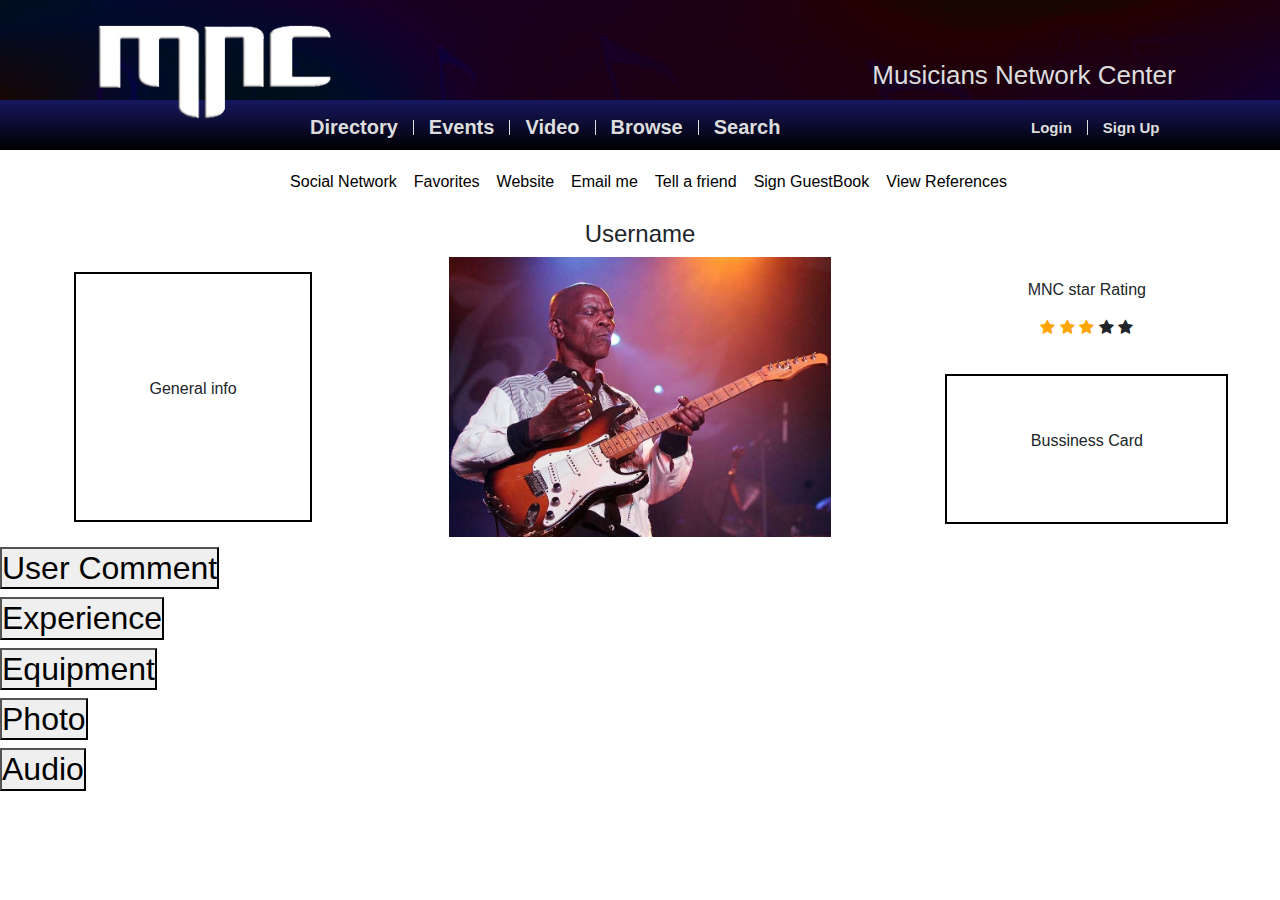
<file: profile.html>
<!DOCTYPE html>
<html>
<head>
	<meta charset="utf-8">
	<meta name="viewport" content="width=device-width, initial-scale=1">
	<title>Home</title>
	<link rel="icon" type="image/x-icon" href="images/favicon.png">
	<link rel="stylesheet" type="text/css" href="css/profile.css">
	<link rel="stylesheet" type="text/css" href="https://cdnjs.cloudflare.com/ajax/libs/font-awesome/4.7.0/css/font-awesome.min.css">
	<script src="https://ajax.googleapis.com/ajax/libs/jquery/3.2.1/jquery.min.js"></script>
	<link rel="stylesheet" href="https://cdn.jsdelivr.net/npm/bootstrap@4.3.1/dist/css/bootstrap.min.css" integrity="sha384-ggOyR0iXCbMQv3Xipma34MD+dH/1fQ784/j6cY/iJTQUOhcWr7x9JvoRxT2MZw1T" crossorigin="anonymous">
	<link href="https://cdn.jsdelivr.net/npm/bootstrap@5.0.2/dist/css/bootstrap.min.css" rel="stylesheet" integrity="sha384-EVSTQN3/azprG1Anm3QDgpJLIm9Nao0Yz1ztcQTwFspd3yD65VohhpuuCOmLASjC" crossorigin="anonymous">
	<script src="https://cdn.jsdelivr.net/npm/bootstrap@5.0.2/dist/js/bootstrap.bundle.min.js" integrity="sha384-MrcW6ZMFYlzcLA8Nl+NtUVF0sA7MsXsP1UyJoMp4YLEuNSfAP+JcXn/tWtIaxVXM" crossorigin="anonymous"></script>

</head>
<body>
<div class="header">
	<div class="logo"></div>
	<div class="header-top">
		<div class="heading">
			<h2>Musicians Network Center</h2>
		</div>
	</div>
	<div class="navigation-bar">
		<div class="nav-bar">
			<ul>
				<li><a href="#">Directory</li></a>
				<li><a href="#">Events</li></a>
				<li><a href="#">Video</li></a>
				<li><a href="#">Browse</li></a>
				<li><a href="#">Search</li></a>
			</ul>
		</div>

		<div class="account-link">
			<ul>
				<li><a href="">Login</li></a>
				<li><a href="">Sign Up</li></a>
			</ul>
		</div>

			<!-- Mobile Navigation -->
	<div class="mobile-navigation">
		<div class="toggle-btn">
			<i class="fa fa-bars"></i>
		</div>

		<div class="mobile-nav">
			<ul>
				<a href="#"><li>Home</li></a>
				<a href="#"><li>Service</li></a>
				<a href="#"><li>About</li></a>
				<a href="#"><li>Blog</li></a>
				<a href="#"><li>Sign In</li></a>
			</ul>
		</div>
	</div>
	<!-- Mobile Navigation Ends -->
	</div>
</div>

<div class="page-content">
	<div class="members-menu">
		<div class="menu">
			<ul>
				<li><a href="#">Social Network</a></li>
				<li><a href="#">Favorites</a></li>
				<li><a href="#">Website</a></li>
				<li><a href="#">Email me</a></li>
				<li><a href="#">Tell a friend</a></li>
				<li><a href="#">Sign GuestBook</a></li>
				<li><a href="#">View References</a></li>
			</ul>
		</div>
	</div>

	<div class="profile-info">
		<h4>Username</h4>

		<div class="info">
			<div class="left">
				<div class="general-info">
					<p>General info</p>
				</div>
			</div>
			<div class="center">
				<div class="profile-image">
					<img src="images/guitarist.jpg">
				</div>
			</div>
			<div class="right">
				<div class="other-info">
					<div class="ratings">
						<div class="title">
							<p>MNC star Rating</p>
						</div>
						
						<div>
							<span class="fa fa-star checked"></span>
							<span class="fa fa-star checked"></span>
							<span class="fa fa-star checked"></span>
							<span class="fa fa-star"></span>
							<span class="fa fa-star"></span>
						</div>
					</div>
					<div class="bussiness-card">
						<p>Bussiness Card</p>
					</div>
				</div>
			</div>
		</div>
	</div>

	<div class="user-info">
		<div class="accordion accordion-flush" id="accordionFlushExample">
		  	<div class="accordion-item">
		    	<h2 class="accordion-header" id="flush-headingOne">
			      <button class="accordion-button collapsed" type="button" data-bs-toggle="collapse" data-bs-target="#flush-collapseOne" aria-expanded="false" aria-controls="flush-collapseOne">
			        User Comment
			      </button>
		    	</h2>
			    <div id="flush-collapseOne" class="accordion-collapse collapse" aria-labelledby="flush-headingOne" data-bs-parent="#accordionFlushExample">
			      	<div class="accordion-body">Lorem ipsum dolor sit amet, consectetur adipisicing elit, sed do eiusmod tempor incididunt ut labore et dolore magna aliqua.
			      	</div>
			    </div>
	  		</div>
			<div class="accordion-item">
				<h2 class="accordion-header" id="flush-headingTwo">
				  <button class="accordion-button collapsed" type="button" data-bs-toggle="collapse" data-bs-target="#flush-collapseTwo" aria-expanded="false" aria-controls="flush-collapseTwo">
				    Experience
				  </button>
				</h2>
				<div id="flush-collapseTwo" class="accordion-collapse collapse" aria-labelledby="flush-headingTwo" data-bs-parent="#accordionFlushExample">
				  <div class="accordion-body">Lorem ipsum dolor sit amet, consectetur adipisicing elit, sed do eiusmod tempor incididunt ut labore et dolore magna aliqua.</div>
				</div>
			</div>
			<div class="accordion-item">
				<h2 class="accordion-header" id="flush-headingThree">
				  <button class="accordion-button collapsed" type="button" data-bs-toggle="collapse" data-bs-target="#flush-collapseThree" aria-expanded="false" aria-controls="flush-collapseThree">
				    Equipment
				  </button>
				</h2>
				<div id="flush-collapseThree" class="accordion-collapse collapse" aria-labelledby="flush-headingThree" data-bs-parent="#accordionFlushExample">
				  <div class="accordion-body">Lorem ipsum dolor sit amet, consectetur adipisicing elit, sed do eiusmod tempor incididunt ut labore et dolore magna aliqua.</div>
				</div>
			</div>
			<div class="accordion-item">
				<h2 class="accordion-header" id="flush-headingfour">
				<button class="accordion-button collapsed" type="button" data-bs-toggle="collapse" data-bs-target="#flush-collapsefour" aria-expanded="false" aria-controls="flush-collapsefour">
				Photo
				</button>
				</h2>
				<div id="flush-collapsefour" class="accordion-collapse collapse" aria-labelledby="flush-headingfour" data-bs-parent="#accordionFlushExample">
				<div class="accordion-body">Lorem ipsum dolor sit amet, consectetur adipisicing elit, sed do eiusmod tempor incididunt ut labore et dolore magna aliqua.</div>
				</div>
			</div>
		    <div class="accordion-item">
			    <h2 class="accordion-header" id="flush-headingfive">
			      <button class="accordion-button collapsed" type="button" data-bs-toggle="collapse" data-bs-target="#flush-collapsefive" aria-expanded="false" aria-controls="flush-collapsefive">
			        Audio
			      </button>
			    </h2>
			    <div id="flush-collapsefive" class="accordion-collapse collapse" aria-labelledby="flush-headingThree" data-bs-parent="#accordionFlushExample">
			      <div class="accordion-body">Lorem ipsum dolor sit amet, consectetur adipisicing elit, sed do eiusmod tempor incididunt ut labore et dolore magna aliqua.</div>
			    </div>
		  	</div>
		</div>
    </div>

</div>
</body>
</html>


<script type="text/javascript">
	$(document).ready(function()
	{
		$(".toggle-btn").click(function()
		{
			$(".mobile-nav").slideToggle(1000)
		})

	});
</script>
</file>
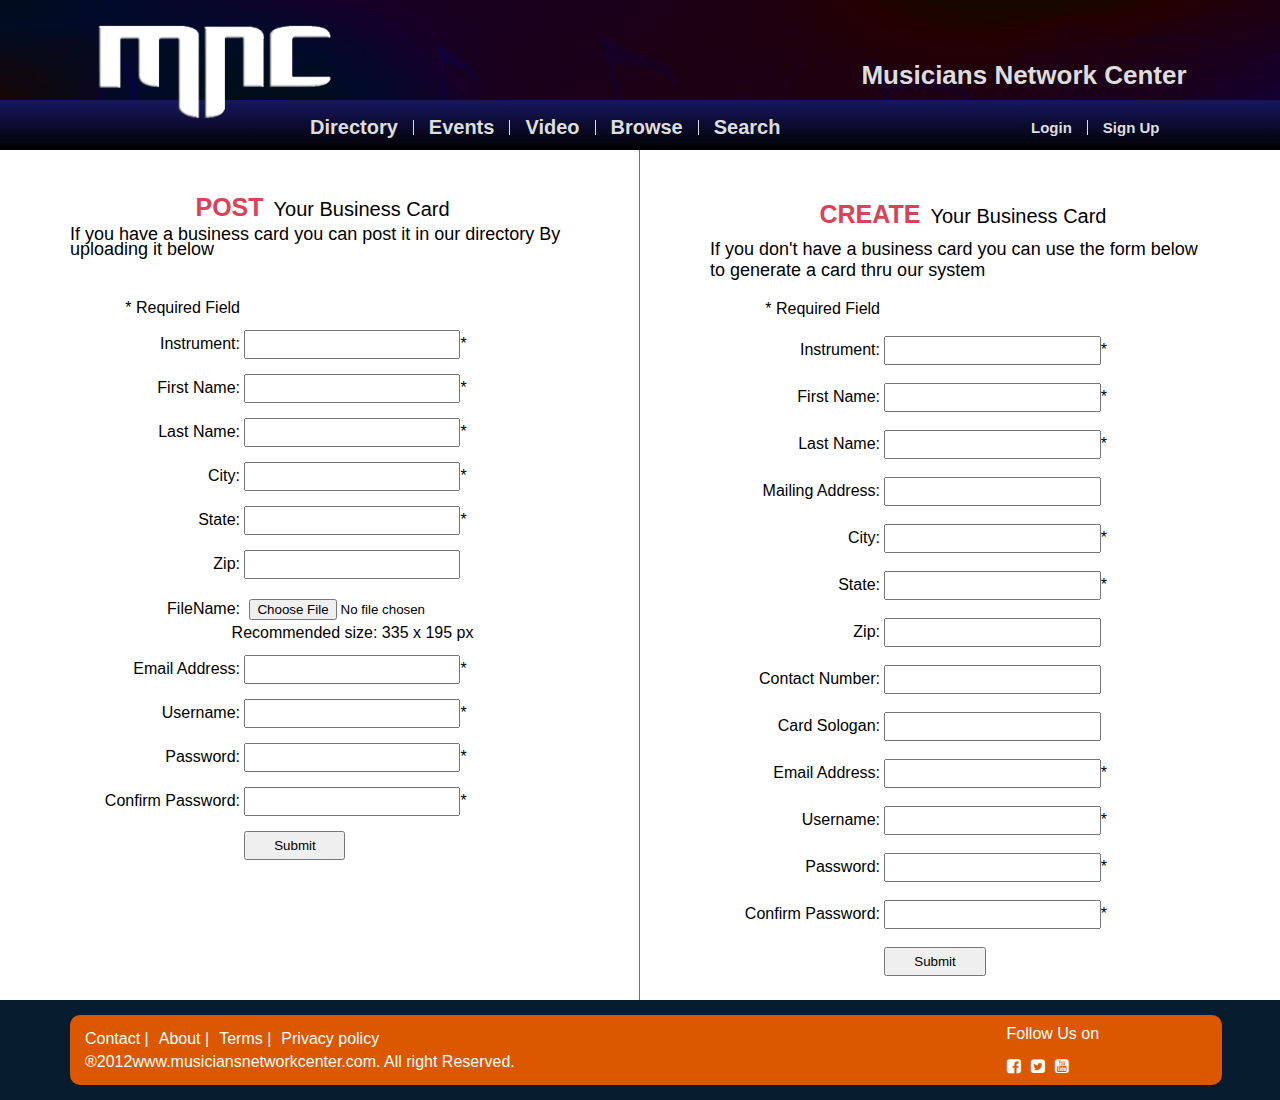
<file: registration-page.html>
<!DOCTYPE html>
<html>
<head>
	<meta charset="utf-8">
	<meta name="viewport" content="width=device-width, initial-scale=1">
	<title>Home</title>
	<link rel="icon" type="image/x-icon" href="images/favicon.png">
	<link rel="stylesheet" type="text/css" href="css/registration-page.css">
	<link rel="stylesheet" type="text/css" href="https://cdnjs.cloudflare.com/ajax/libs/font-awesome/4.7.0/css/font-awesome.min.css">
	<script src="https://ajax.googleapis.com/ajax/libs/jquery/3.2.1/jquery.min.js"></script>
</head>
<body>
<div class="header">
	<div class="logo"></div>
	<div class="header-top">
		<div class="heading">
			<h2>Musicians Network Center</h2>
		</div>
	</div>
	<div class="navigation-bar">
		<div class="nav-bar">
			<ul>
				<li><a href="#">Directory</li></a>
				<li><a href="#">Events</li></a>
				<li><a href="#">Video</li></a>
				<li><a href="#">Browse</li></a>
				<li><a href="#">Search</li></a>
			</ul>
		</div>

		<div class="account-link">
			<ul>
				<li><a href="">Login</li></a>
				<li><a href="">Sign Up</li></a>
			</ul>
		</div>

			<!-- Mobile Navigation -->
	<div class="mobile-navigation">
		<div class="toggle-btn">
			<i class="fa fa-bars"></i>
		</div>

		<div class="mobile-nav">
			<ul>
				<a href="#"><li>Home</li></a>
				<a href="#"><li>Service</li></a>
				<a href="#"><li>About</li></a>
				<a href="#"><li>Blog</li></a>
				<a href="#"><li>Sign In</li></a>
			</ul>
		</div>
	</div>
	<!-- Mobile Navigation Ends -->
	</div>
</div>


<div class="page-content">
	<div class="left">
		<div class="post-form">
			<div class="heading">
				<p><span><b>POST</b></span>Your Business Card</p>
				<p class="para">If you have a business card you can post it in our directory By uploading it below</p>
			</div>

		<form>
          <label for=""> * Required Field</label><br /><br />
          <label for="">Instrument:</label>
          <input type="text" />*<br /><br />
          <label for="">First Name:</label>
          <input type="text" />*<br /><br />
          <label for="">Last Name:</label>
          <input type="text" />*<br /><br />
          <label for="">City:</label>
          <input type="text" />*<br /><br />
          <label for="">State:</label>
          <input type="text" />*<br /><br />
          <label for="">Zip:</label>
          <input type="text" /><br /><br />
          <label for="">FileName:</label>
          <input type="file" /><br />
          <p class="label" style="text-align: center;">Recommended size: 335 x 195 px</p><br>
          <label for="">Email Address:</label>
          <input type="text" />*<br /><br />
          <label for="">Username:</label>
          <input type="text" />*<br /><br />
          <label for="">Password:</label>
          <input type="password" >*<br /><br />
          <label for="">Confirm Password:</label>
          <input type="password" >*<br /><br />
          <label for=""></label>
          <input type="Submit" /><br /><br />
        </form>
		</div>
	</div>
	<div class="right">
		<div class="create-form">
			<div class="heading">
				<p><span><b>CREATE</b></span>Your Business Card</p>
				<p class="para">If you don't have a business card you can use the form below to generate a card thru our system</p>
			</div>

			 <form>
          <label for=""> * Required Field</label><br /><br />
          <label for="">Instrument:</label>
          <input type="text"/>*<br /><br />
          <label for="">First Name:</label>
          <input type="text"/>*<br /><br />
          <label for="">Last Name:</label>
          <input type="text"/>*<br /><br />
          <label for="">Mailing Address:</label>
          <input type="text"/><br /><br />
          <label for="">City:</label>
          <input type="text"/>*<br /><br />
          <label for="">State:</label>
          <input type="text"/>*<br /><br />
          <label for="">Zip:</label>
          <input type="text"/><br /><br />
          <label for="">Contact Number:</label>
          <input type="text"/><br /><br />
          <label for="">Card Sologan:</label>
          <input type="text"/><br /><br />
          <label for="">Email Address:</label>
          <input type="text"/>*<br /><br />
          <label for="">Username:</label>
          <input type="text"/>*<br /><br />
          <label for="">Password:</label>
          <input type="password"/>*<br /><br />
          <label for="">Confirm Password:</label>
          <input type="password"/>*<br /><br />
          <label for=""></label>
          <input type="Submit" /><br /><br />
        </form>
		</div>
	</div>
</div>

<div class="footer">
	<div class="inner-footer">
		<div class="left">
			<ul>
				<li>Contact |</li>
				<li> About |</li>
				<li> Terms |</li>
				<li> Privacy policy</li>
			</ul>
			<p>®2012www.musiciansnetworkcenter.com. All right Reserved.</p>
		</div>
		<div class="center"></div>
		<div class="right">
			<p>Follow Us on</p>
			<ul>
				<li><i class="fa fa-facebook-square"></i></li>
				<li><i class="fa fa-twitter-square"></i></li>
				<li><i class="fa fa-youtube-square"></i></li>
			</ul>
		</div>
	</div>
</div>
</body>
</html>


<script type="text/javascript">
	$(document).ready(function()
	{
		$(".toggle-btn").click(function()
		{
			$(".mobile-nav").slideToggle(1000)
		})

	});
</script>
</file>
<file: css/index.css>
*
{
	margin: 0;
	padding: 0;
	font-family: sans-serif;
}
body
{
	max-width: 1440px;
	margin: auto;
}
.header
{
	width: 100%;
	height: 150px;
	background-color: black;
}

.header .header-top
{
	width: 100%;
	height: 100px;
	background-color: hsl(232deg 45% 6%);
}

.logo
{
	width: 20%;
	height: inherit;
	position: absolute;
	margin-left: 7%;
	background-image: url('../images/logo.png');
	background-size: 100%;
	background-position: center;
	background-repeat: no-repeat;
}

.header-top .heading
{
	width: 40%;
	height: inherit;
	float: right;
	margin-right: 100px;
}
.heading h2
{
	font-size: 100%;
	line-height: 150px;
	text-align: center;
	color: white;
}

.header .navigation-bar
{
	width: 100%;
	height: 50px;
	background-color: hsl(208deg 74% 14%);	
}

.nav-bar
{
	width: 55%;
	height: inherit;
	float: right;
}
.nav-bar ul
{
	list-style: none;
}
.nav-bar ul li
{
	float: left;
	margin-left: 20px;
	font-size: 18px;
	color: white;
	margin-top: 15px;
	transition: 0.3s;
}
.nav-bar ul li:hover
{
	color: #999;
	transition: 0.3;
}
.nav-bar ul .join-btn
{
	margin-left: 70px;
	margin-top: 5px;
	padding: 10px;
	width: 100px;
	background-color: #dd4156;
	border-radius: 30px;
	text-align: center;
	transition: 0.3s;
}
.nav-bar ul .join-btn:hover
{
	background-color: #ce122b;
	color: white;
}

.mobile-navigation
{
	width: 100%;
	height:  inherit;

	display: none;
}

.toggle-btn
{
	width: 70px;
	height: inherit;
	margin-left: 15px;
	background-color: #dd4156;

}
.toggle-btn i
{
	font-size: 30px;
	color: white;
	margin-left: 22px;
	margin-top: 10px;
}
.mobile-nav
{
	width: 300px;
	height: 400px;
	background-color: #09253d;
	z-index: 1;
	position: absolute;
	display: none;
}
.mobile-nav ul
{
	list-style: none;
}

.mobile-nav ul li
{
	padding: 10px 0px 10px 25px;
	font-size: 20px;
	background-color: #071c2f;
	margin-top: 8px;
	color: white;
	transition: 0.3s;
}

.mobile-nav ul a li.join-btn 
{
	background-color: #dd4156 !important;
}

.mobile-nav ul a li.join-btn:hover
{
	background-color: #ce122b !important;
}

.mobile-nav ul li:hover
{
	background-color: #dd4156;
	transition: 0.3s;
}

.mobile-nav ul a
{
	text-decoration: none;
}

.slider
{
	width: 100%;
	height: 500px;
	background-image: url('../images/landing-page-bg.png');
	background-repeat: no-repeat;
	background-size: cover;
}

.slider .slider-content
{
	width: 500px;
	height: 300px;
	/*background-color: yellow;*/
	position: relative;
	top: 70px;
	left: 100px;
}

.slider .slider-content h2
{
	font-size: 60px;
	color: white;
	font-weight: 300;
}

.slider .slider-content p
{
	color: white;
	margin-top: 10px;
}

.slider .slider-content button
{
	margin-top: 20px;
	padding: 12px 27px;
	border-radius: 20px;
	background-color: #ffb600;
	border: none;
	font-size: 18px;
	font-weight: bold;
	color: #2c2c2c;
	transition: 0.3s;
}

.slider .slider-content button:hover
{
	background-color: #ffcf54;
	transition: 0.3s;
}

.social-media
{
	width: 100%;
	height: 80px;
	background-color: #09253d;
}
.social-media .icons
{
	width: 50%;
	height: 40px;
	position: relative;
	top: 10px;
}
.social-media .icons ul
{
	list-style: none;
	margin-left: 35%;
}
.social-media .icons ul li
{
	float: left;
	color: white;
	margin-top: 15px;
	margin-left: 20px;
	font-size: 30px;
}
.copyright
{
	width: 100%;
	height: 30px;
	background-color:#071c2f;
}
.copyright p
{
	padding-top: 8px;
	font-size: 90%;
	color: #ddd;
}


@media screen and (min-width: 1024px)
{
	.header-top .heading
	{
		width: 50%;
	}
	.heading h2
	{
		font-size: 35px;
	}
	.social-media .icons ul
	{
		margin-left: 35%;
	}
}

@media screen and (max-width: 786px)
{
	.header-top .heading
	{
		width: 50%;
	}
	.heading h2
	{
		font-size: 20px;
	}

	.social-media .icons ul
	{
		margin-left: 28%;
	}
}

@media screen and (max-width: 780px)
{
	.nav-bar
	{
		display: none;
	}

	.mobile-navigation
	{
		display: block;
	}
}
@media screen and (max-width: 425px)
{
	.header-top .heading 
	{
    	width: 70%;
    	margin-right: 0px;	
	}
	.heading h2
	{
		font-size: 80%;
	}

	.slider .slider-content button
	{
		margin-top: 20px;
		padding: 12px 27px;
		font-size: 15px;
	}

	.slider .slider-content 
	{
	    width: 100%;
	    text-align: center;
	    font-size: 15px;
	    left: 0px;
	}
	.slider .slider-content h2
	{
		font-size: 40px;
	}
	.social-media .icons ul
	{
		margin-left: 12%;
	}
	.social-media .icons ul li
	{
		font-size: 24px;
	}

	.copyright
	{
		font-size: 75%;
	}

	.mobile-navigation
	{
		display: block;
	}
}

@media screen and (max-width: 375px)
{
	.social-media .icons
	{
		width: 60%;
	}
	.social-media .icons ul
	{
		margin-left: 10%;
	}
	.copyright
	{
		font-size: 75%;
	}

	
}

@media screen and (max-width: 320px)
{
	.social-media
	{
		height: 50px;
	}
	.social-media .icons
	{
		top: 0px;
	}
	.social-media .icons ul
	{
		margin-left: 5%;
	}
	.social-media .icons ul li
	{
		font-size: 20px;
	}
	.copyright
	{
		font-size: 65%;
	}
}
</file>
<file: css/advancesearch.css>
*
{
	margin: 0;
	padding: 0;
	font-family: sans-serif;
}
body
{
	max-width: 1440px;
	margin: auto;
}
.header
{
	width: 100%;
	height: 150px;
	background-color: black;
}

.header .header-top
{
	width: 100%;
	height: 100px;
	background-color: hsl(232deg 45% 6%);
	background-image: url("../images/musicbg.jpg");
	background-blend-mode: color;
	background-size: cover;
}

.logo
{
	width: 20%;
	height: inherit;
	position: absolute;
	margin-left: 7%;
	background-image: url('../images/logo.png');
	background-size: 100%;
	background-position: center;
	background-repeat: no-repeat;
}

.header-top .heading
{
	width: 40%;
	height: inherit;
	float: right;
}
.heading h2
{
	font-size: 32px;
	line-height: 150px;
	text-align: center;
	color: #ddd;
}
.navigation-bar
{
	width: 100%;
	height: 50px;
	background: linear-gradient(#171760,#000);
}
.nav-bar
{
	width: 70%;
	height: inherit;
	
	float: left;
}

.navigation-bar .nav-bar ul
{
	list-style: none;
	margin-left: 295px;
}

.navigation-bar .nav-bar ul li
{
	float: left;
	margin-top: 20px;	
	font-weight: bold;
	font-size: 20px;
	/*margin-right: 20px;*/
	padding-left: 15px;
	padding-right: 15px;
	border-right: 1px solid #ddd; 
    line-height: 15px; 
    color: #ddd;
    text-decoration: none;
}

.navigation-bar .nav-bar ul li a
{
	text-decoration: none;
	color: #ddd;
}

.navigation-bar .nav-bar ul li:nth-last-child(1)
{
	border: none;
}
.account-link
{
	width: 30%;
	height: inherit;
	float: right;
}

.navigation-bar .account-link ul
{
	list-style: none;
	margin-left: 120px;
}

.navigation-bar .account-link ul li 
{
	float: left;
	margin-top: 20px;	
	font-weight: bold;
	font-size: 15px;
	/*margin-right: 20px;*/
	padding-left: 15px;
	padding-right: 15px;
	border-right: 1px solid #ddd; 
    line-height: 15px; 
    color: #ddd;
}

.navigation-bar .account-link ul li:nth-last-child(1)
{
	border: none;
}

.navigation-bar .account-link ul li a
{
	text-decoration: none;
	color: #ddd;
}

.mobile-navigation
{
	width: 100%;
	height:  inherit;

	display: none;
}

.toggle-btn
{
	width: 70px;
	height: inherit;
	margin-left: 15px;
	background-color: #dd4156;
}
.toggle-btn i
{
	font-size: 30px;
	color: white;
	margin-left: 22px;
	margin-top: 10px;
}
.mobile-nav
{
	width: 300px;
	height: 400px;
	background-color: #09253d;
	z-index: 1;
	position: absolute;
	display: none;
}
.mobile-nav ul
{
	list-style: none;
}

.mobile-nav ul a li
{
	padding: 10px 0px 10px 25px;
	font-size: 17px;
	background-color: #071c2f;
	margin-top: 8px;
	color: white;
	transition: 0.3s;
}

.mobile-nav ul a 
{
	text-decoration: none;
}

.mobile-nav ul a li:hover 
{
	background-color: #dd4156;
	transition: 0.3s;
}

.page-content
{
	width: 100%;
	height: auto;
	display: flex;
	justify-content: center;
}

.form
{
	width: 90%;
	height: 500px;
	padding: 30px;

}

.adv-form
{
	width: 50%;
	height: 450px;

	padding: 10px;
	display: flex;
	flex-direction: column;
	align-items: center;
	margin-top: 10px;
}

.adv-form h3
{
	font-size: 25px;
}

.adv-form form
{
	width: 90%;
	height: 400px;
	padding-top: 10px;
	padding-right: 15px;
	padding-left: 15px;
}
.adv-form form input[type="text"],input[type="number"]
{
	font-size: 15px;
	outline: none;
	border: none;
	border-bottom: 2px solid black;
	background-color: transparent;
	margin-left: 60px;
}

.adv-form form input:focus
{
	background-color: transparent;
	outline: none;
	box-shadow: none;
}

.adv-form form input[type="radio"]
{
	margin-left: 0px;
	margin-right: 20px;
}
.adv-form form input[type="submit"]
{
	width: 40%;
}
.adv-form form .gen
{
	padding-left: 80px;
	padding-top: 10px;
}

.adv-form form label
{
	font-size: 17px;
}

/*Media Queries*/
@media screen and (min-width: 1024px)
{
	.heading h2
	{
		font-size: 26px;
	}

}
@media screen and (max-width: 1024px)
{
	.navigation-bar .nav-bar ul
	{
		list-style: none;
   		margin-left: 25%;
	}

	.navigation-bar .nav-bar ul li
	{
		float: left;
		margin-top: 20px;	
		font-weight: bold;
		font-size: 17px;
		/*margin-right: 20px;*/
		padding-left: 15px;
		padding-right: 15px;
		border-right: 1px solid #ddd; 
	    line-height: 13px; 
	    color: #ddd;
	    text-decoration: none;
	}

	.box-content
	{
		font-size: 15px;
	}
}
@media screen and (max-width: 768px)
{
	.header
	{
		height: 100px;
	}
	.header .header-top
	{
		height: 60px;
	}
	.heading h2
	{
		line-height: 80px;
		font-size: 20px;
	}

	.navigation-bar .nav-bar
	{
		display: none;
	}

	.navigation-bar .account-link
	{
		width: 40%;
	}
	.navigation-bar .account-link ul
	{
		margin-left: 80px;
	}

}

@media screen and (max-width: 780px)
{
	.nav-bar
	{
		display: none;
	}

	.mobile-navigation
	{
		display: block;
	}

	.navigation-bar .nav-bar ul li
	{
		float: left;
		margin-top: 20px;	
		font-weight: bold;
		font-size: 17px;
		/*margin-right: 20px;*/
		padding-left: 15px;
		padding-right: 15px;
		border-right: 1px solid #ddd; 
	    line-height: 13px; 
	    color: #ddd;
	    text-decoration: none;
	}
}
@media screen and (max-width: 425px)
{
	.header
	{
		height: 100px;
	}
	.header .header-top
	{
		height: 60px;
	}
	.heading h2
	{
		line-height: 80px;
		font-size: 15px;
	}
	.header-top .heading
	{
		width: 50%;
	}
	.logo
	{
		width: 30%;
	}

	.navigation-bar .account-link
	{
		width: 50%;
	}
	.navigation-bar .account-link ul
	{
		margin-left: 40px;
	}

	.adv-form 
	{
	    width: 100%;
	    height: 450px;
	    padding: 10px;
	    display: flex;
	    flex-direction: column;
	    align-items: center;
	    margin-top: 10px;
	}

	.adv-form form input[type="text"], input[type="number"] 
	{
	    font-size: 15px;
	    outline: none;
	    border: none;
	    border-bottom: 2px solid black;
	    background-color: transparent;
	    margin-left: 0px;
	}
	.adv-form form input[type="submit"] 
	{
	    width: 50%;
	}
	.adv-form form .gen 
	{	
		padding-left: 20px; 
	    padding-top: 10px;
	}
	.adv-form form input[type="radio"] {
    margin-left: 0px;
    margin-right: 10px;
}
}

@media screen and (max-width: 375px)
{
	.heading h2
	{
		line-height: 80px;
		font-size: 13px;
	}
	.header-top .heading
	{
		width: 50%;
	}

	.navigation-bar .account-link
	{
		width: 50%;
	}
	.navigation-bar .account-link ul
	{
		margin-left: 10px;
	}

	.navigation-bar .account-link ul li 
	{
		font-size: 12px;
	}
}

@media screen and (max-width: 320px)
{
	.logo
	{
		width: 35%;
	}
	.heading h2
	{
		line-height: 80px;
		font-size: 11px;
	}
	.header-top .heading
	{
		width: 50%;
	}
}
</file>
<file: css/browse.css>
*
{
	margin: 0;
	padding: 0;
	font-family: sans-serif;
}
body
{
	max-width: 1440px;
	margin: auto;
}
.header
{
	width: 100%;
	height: 150px;
}

.header .header-top
{
	width: 100%;
	height: 100px;
	background-color: hsl(232deg 45% 6%);
	background-image: url("../images/musicbg.jpg");
	background-blend-mode: color;
	background-size: cover;
}

.logo
{
	width: 20%;
	height: inherit;
	position: absolute;
	margin-left: 7%;
	background-image: url('../images/logo.png');
	background-size: 100%;
	background-position: center;
	background-repeat: no-repeat;
}

.header-top .heading
{
	width: 40%;
	height: inherit;
	float: right;
}
.heading h2
{
	font-size: 32px;
	line-height: 150px;
	text-align: center;
	color: #ddd;
}
.navigation-bar
{
	width: 100%;
	height: 50px;
	background: linear-gradient(#171760,#000);
}
.nav-bar
{
	width: 70%;
	height: inherit;
	
	float: left;
}

.navigation-bar .nav-bar ul
{
	list-style: none;
	margin-left: 295px;
}

.navigation-bar .nav-bar ul li
{
	float: left;
	margin-top: 20px;	
	font-weight: bold;
	font-size: 20px;
	/*margin-right: 20px;*/
	padding-left: 15px;
	padding-right: 15px;
	border-right: 1px solid #ddd; 
    line-height: 15px; 
    color: #ddd;
    text-decoration: none;
}

.navigation-bar .nav-bar ul li a
{
	text-decoration: none;
	color: #ddd;
}

.navigation-bar .nav-bar ul li:nth-last-child(1)
{
	border: none;
}
.account-link
{
	width: 30%;
	height: inherit;
	float: right;
}

.navigation-bar .account-link ul
{
	list-style: none;
	margin-left: 120px;
}

.navigation-bar .account-link ul li 
{
	float: left;
	margin-top: 20px;	
	font-weight: bold;
	font-size: 15px;
	/*margin-right: 20px;*/
	padding-left: 15px;
	padding-right: 15px;
	border-right: 1px solid #ddd; 
    line-height: 15px; 
    color: #ddd;
}

.navigation-bar .account-link ul li:nth-last-child(1)
{
	border: none;
}

.navigation-bar .account-link ul li a
{
	text-decoration: none;
	color: #ddd;
}

.mobile-navigation
{
	width: 100%;
	height:  inherit;

	display: none;
}

.toggle-btn
{
	width: 70px;
	height: inherit;
	margin-left: 15px;
	background-color: #dd4156;
}
.toggle-btn i
{
	font-size: 30px;
	color: white;
	margin-left: 22px;
	margin-top: 10px;
}
.mobile-nav
{
	width: 300px;
	height: 400px;
	background-color: #09253d;
	z-index: 1;
	position: absolute;
	display: none;
}
.mobile-nav ul
{
	list-style: none;
}

.mobile-nav ul a li
{
	padding: 10px 0px 10px 25px;
	font-size: 17px;
	background-color: #071c2f;
	margin-top: 8px;
	color: white;
	transition: 0.3s;
}

.mobile-nav ul a 
{
	text-decoration: none;
}

.mobile-nav ul a li:hover 
{
	background-color: #dd4156;
	transition: 0.3s;
}

.page-content
{
	width: 100%;
	height: 750px;
}

.page-content .top-bar
{
	width: 100%;
	height: 40px;
	background-color: #e5e5e5;
}

.page-content .top-bar .left
{
	width: 30%;
	height: inherit;
	float: left;
}

.page-content .top-bar .left form input
{
	width: 25%;
	float: left;
	margin-left: 10px;
	padding: 5px;
	margin-top: 5px;
	outline: none;
	border: 1px solid #ececec;
	color: #3c3c3c;
	font-size: medium;
	text-align: left;
}
.page-content .top-bar .center
{
	width: 40%;
	height: inherit;
	float: left;

}
.page-content .top-bar .center .alpha
{
	width: 95%;
	height: 30px;
	margin-top: 5px;
	margin-left: 15px;
	border-left: 2px solid #8c8c8c;
	border-right: 2px solid #8c8c8c;
}
.page-content .top-bar .center .alpha ul 
{
	list-style: none;
	padding: 5px;
}

.page-content .top-bar .center .alpha ul li
{
	float: left;
	margin-left: 8px;
	color: #3c3c3c;
	text-decoration: underline;
}



.page-content .top-bar .right
{
	width: 30%;
	height: inherit;
	float: left;
}

.page-content .top-bar .right .adv-search
{
	width: 50%;
	height: 30px;
	float: right;
	margin-top: 5px;
}

.page-content .top-bar .right .adv-search a
{
	text-decoration: none;
	font-size: 15px;
	position: relative;
	top: 5px;
	color: #3c3c3c;

}

.page-content .left
{
	width: 25%;
	height: inherit;
	float: left;
}


.page-content .left .heading
{
	width: 90%;
	height: 40px;
	margin-left: 20px;
	text-align: center;
	line-height: 40px;
	font-size: 25px;
	font-weight: bold;
	margin-top: 50px;
	color: hsl(207deg 100% 16%);
}
.page-content .left .content
{
	width: 90%;
	height: 440px;
	margin-top: 10px;
	margin-left: 20px;
	background-color: hsl(207deg 100% 16%);
	overflow: scroll;
}

.page-content .left .content ul
{
	list-style: none;
	padding: 15px 0px 0px 28px;
}

.page-content .left .content ul li img
{
	width: 90%;
	height: 150px;
	margin-top: 8px;	
}

.page-content .left input
{
	margin-top: 15px;
	margin-left: 20px;
	width: 77%;
	padding: 15px 20px;
	font-size: 20px;
	text-align: center;
	color: hsl(207deg 100% 16%);
	outline: none;
	border: 5px solid color: hsl(207deg 100% 16%);
}

.page-content .right input
{
	margin-top: 15px;
	margin-left: 20px;
	width: 77%;
	padding: 15px 20px;
	font-size: 20px;
	text-align: center;
	color: hsl(207deg 100% 16%);
	outline: none;
	border: 5px solid color: hsl(207deg 100% 16%);
}
.page-content .center
{
	width: 50%;
	height: inherit;
	float: left;

}

.page-content .center .content
{
	width: 80%;
	height: 60px;
	margin-left: 10%;

}

.page-content .center .content input
{
	padding: 10px 20px;
	margin-top: 10px;
	margin-left: 150px;
	color: hsl(207deg 100% 16%);
	outline: none;
	border: 2px solid hsl(207deg 100% 16%);
}

.page-content .center .image
{
	width: 90%;
	height: 400px;
	background-color: red;
	margin-left: 35px;
	background-image: url('../images/midtop.png');
	background-size: cover;
	background-position: center;
}

.profile
{
	width: 90%;
	height: 500px;
	margin-left: 35px;
}

.drumer-profile
{
	width: 60%;
	height: 450px;
	margin-left: 100px;
	position: relative;
	top: 25px;
	border-radius: 40px;
	border: 5px solid black;
}

.drumer-profile .title
{
	width: 100%;
	height: 60px;
	text-align: center;
	padding-top: 10px;	
}

.drumer-profile .title p
{
	margin-top: 5px;
}
.drumer-profile .img
{
	width: 100%;
	height: 180px;
}

.drumer-profile .img img
{
	width: 240px;
}

.drumer-profile .info
{
	width: 100%;
	height: 70px;
	text-align: center;
	padding-top: 5px;
	line-height: 27px;
}
.drumer-profile .detail-info
{
	width: 100%;
	height: 100px;
}
.detail-info .detail-info1
{
	width: 100%;
	height: 30px;
}

.detail-info .detail-info1 .label
{
	width: 30%;
	height: inherit;
	float: left;
}

.detail-info .detail-info1 .label h4
{
	padding-left: 10px;
}
.detail-info .detail-info1 .details
{
	width: 70%;
	height: inherit;
	float: left;
}
.detail-info .detail-info1 .details h4
{
	padding-left: 10px;
}

.content-box .box-left
{
	width: 33.33%;
	height: inherit;
	float: left;
}
.content-box .box-center
{
	width: 33.33%;
	height: inherit;
	float: left;
}
.content-box .box-right
{
	width: 33.33%;
	height: inherit;
	float: left;
}

.box-heading
{
	width: 100%;
	height: 50px;
	text-align: center;
}

.box-content
{
	width: 90%;
	height: 150px;
	font-size: 17px;
	border: 5px solid black;
	background-color: hsl(207deg 100% 16%);
	color: white;
}

.box-content ul
{
	padding: 30px 0px 0px 27px;
}

.page-content .right
{
	width: 25%;
	height: inherit;
	float: left;
}
.page-content .right .heading
{
	width: 90%;
	height: 40px;
	margin-left: 20px;
	text-align: center;
	line-height: 40px;
	font-size: 25px;
	font-weight: bold;
	margin-top: 50px;
	color: hsl(207deg 100% 16%);
}
.page-content .right .content
{
	width: 90%;
	height: 440px;
	margin-top: 10px;
	margin-left: 20px;
	background-color: hsl(207deg 100% 16%);
}

.page-content .right .content ul
{
	list-style: none;
}

.page-content .right .content ul li 
{
	padding: 20px 100px;
	color: white;
	font-size: 20px;
}

.page-content .right .content select
{
	margin-top: 15px;
	width: 100%;
	padding: 15px 20px;
	font-size: 20px;
	color: hsl(207deg 100% 16%);
	outline: none;
	border: 5px solid color: hsl(207deg 100% 16%);
}

/*Media Queries*/
@media screen and (min-width: 1024px)
{
	.heading h2
	{
		font-size: 26px;
	}

}
@media screen and (max-width: 1024px)
{
	.navigation-bar .nav-bar ul
	{
		list-style: none;
   		margin-left: 25%;
	}

	.navigation-bar .nav-bar ul li
	{
		float: left;
		margin-top: 20px;	
		font-weight: bold;
		font-size: 17px;
		/*margin-right: 20px;*/
		padding-left: 15px;
		padding-right: 15px;
		border-right: 1px solid #ddd; 
	    line-height: 13px; 
	    color: #ddd;
	    text-decoration: none;
	}

	.page-content .top-bar
	{
		height: 100px;
	}

	.page-content .top-bar .left
	{
		width: 100%;
		height: 55px;	
	}

	.page-content .top-bar .center
	{
		width: 80%;
		height: 45px;
	}

	.page-content .top-bar .right
	{
		width: 20%;
		height: 45px;
	}

	.page-content .top-bar .left form input
	{
		width: 30.5%;
	}

	.page-content .top-bar .right .adv-search 
	{
		float:left;
		width: 80%;
	}

	.page-content .top-bar .center .alpha
	{
		border: none;
	}
}
@media screen and (max-width: 768px)
{
	.header
	{
		height: 100px;
	}
	.header .header-top
	{
		height: 60px;
	}
	.heading h2
	{
		line-height: 80px;
		font-size: 20px;
	}

	.navigation-bar .nav-bar
	{
		display: none;
	}

	.navigation-bar .account-link
	{
		width: 40%;
	}
	.navigation-bar .account-link ul
	{
		margin-left: 80px;
	}

	.page-content .left
	{
		float: none;
		width: 100%;
		height: 90px;
	}
	.page-content .center
	{
		float: none;
		width: 100%;
		height: 500px;
	}
	.page-content .right
	{
		float: none;
		width: 100%;
		height: 300px;
	}
	.page-content .left .ad
	{
		margin-left: 0px;
		width: 100%;
		height: inherit;
		margin-top: 10px;
		background-image: url('../images/ad2.png');
		background-size: cover;
	}
}

@media screen and (max-width: 780px)
{
	.nav-bar
	{
		display: none;
	}

	.mobile-navigation
	{
		display: block;
	}

	.navigation-bar .nav-bar ul li
	{
		float: left;
		margin-top: 20px;	
		font-weight: bold;
		font-size: 17px;
		/*margin-right: 20px;*/
		padding-left: 15px;
		padding-right: 15px;
		border-right: 1px solid #ddd; 
	    line-height: 13px; 
	    color: #ddd;
	    text-decoration: none;
	}
}
@media screen and (max-width: 425px)
{
	.header
	{
		height: 100px;
	}
	.header .header-top
	{
		height: 60px;
	}
	.heading h2
	{
		line-height: 80px;
		font-size: 15px;
	}
	.header-top .heading
	{
		width: 50%;
	}
	.logo
	{
		width: 30%;
	}

	.navigation-bar .account-link
	{
		width: 50%;
	}
	.navigation-bar .account-link ul
	{
		margin-left: 40px;
	}
}

@media screen and (max-width: 375px)
{
	.heading h2
	{
		line-height: 80px;
		font-size: 13px;
	}
	.header-top .heading
	{
		width: 50%;
	}

	.navigation-bar .account-link
	{
		width: 50%;
	}
	.navigation-bar .account-link ul
	{
		margin-left: 10px;
	}

	.navigation-bar .account-link ul li 
	{
		font-size: 12px;
	}
}

@media screen and (max-width: 320px)
{
	.logo
	{
		width: 35%;
	}
	.heading h2
	{
		line-height: 80px;
		font-size: 11px;
	}
	.header-top .heading
	{
		width: 50%;
	}
}
</file>
<file: css/directory.css>
*
{
	margin: 0;
	padding: 0;
	font-family: sans-serif;
}
body
{
	max-width: 1440px;
	margin: auto;
}
.header
{
	width: 100%;
	height: 150px;
}

.header .header-top
{
	width: 100%;
	height: 100px;
	background-color: hsl(232deg 45% 6%);
	background-image: url("../images/musicbg.jpg");
	background-blend-mode: color;
	background-size: cover;
}

.logo
{
	width: 20%;
	height: inherit;
	position: absolute;
	margin-left: 7%;
	background-image: url('../images/logo.png');
	background-size: 100%;
	background-position: center;
	background-repeat: no-repeat;
}

.header-top .heading
{
	width: 40%;
	height: inherit;
	float: right;
}
.heading h2
{
	font-size: 32px;
	line-height: 150px;
	text-align: center;
	color: #ddd;
}
.navigation-bar
{
	width: 100%;
	height: 50px;
	background: linear-gradient(#171760,#000);
}
.nav-bar
{
	width: 70%;
	height: inherit;
	
	float: left;
}

.navigation-bar .nav-bar ul
{
	list-style: none;
	margin-left: 295px;
}

.navigation-bar .nav-bar ul li
{
	float: left;
	margin-top: 20px;	
	font-weight: bold;
	font-size: 20px;
	/*margin-right: 20px;*/
	padding-left: 15px;
	padding-right: 15px;
	border-right: 1px solid #ddd; 
    line-height: 15px; 
    color: #ddd;
    text-decoration: none;
}

.navigation-bar .nav-bar ul li a
{
	text-decoration: none;
	color: #ddd;
}

.navigation-bar .nav-bar ul li:nth-last-child(1)
{
	border: none;
}
.account-link
{
	width: 30%;
	height: inherit;
	float: right;
}

.navigation-bar .account-link ul
{
	list-style: none;
	margin-left: 120px;
}

.navigation-bar .account-link ul li 
{
	float: left;
	margin-top: 20px;	
	font-weight: bold;
	font-size: 15px;
	/*margin-right: 20px;*/
	padding-left: 15px;
	padding-right: 15px;
	border-right: 1px solid #ddd; 
    line-height: 15px; 
    color: #ddd;
}

.navigation-bar .account-link ul li:nth-last-child(1)
{
	border: none;
}

.navigation-bar .account-link ul li a
{
	text-decoration: none;
	color: #ddd;
}

.mobile-navigation
{
	width: 100%;
	height:  inherit;

	display: none;
}

.toggle-btn
{
	width: 70px;
	height: inherit;
	margin-left: 15px;
	background-color: #dd4156;
}
.toggle-btn i
{
	font-size: 30px;
	color: white;
	margin-left: 22px;
	margin-top: 10px;
}
.mobile-nav
{
	width: 300px;
	height: 400px;
	background-color: #09253d;
	z-index: 1;
	position: absolute;
	display: none;
}
.mobile-nav ul
{
	list-style: none;
}

.mobile-nav ul a li
{
	padding: 10px 0px 10px 25px;
	font-size: 17px;
	background-color: #071c2f;
	margin-top: 8px;
	color: white;
	transition: 0.3s;
}

.mobile-nav ul a 
{
	text-decoration: none;
}

.mobile-nav ul a li:hover 
{
	background-color: #dd4156;
	transition: 0.3s;
}

.page-content
{
	width: 100%;
	height: 750px;
}

.page-content .top-bar
{
	width: 100%;
	height: 40px;
	background-color: #e5e5e5;
}

.page-content .top-bar .left
{
	width: 30%;
	height: inherit;
	float: left;
}

.page-content .top-bar .left form input
{
	width: 25%;
	float: left;
	margin-left: 10px;
	padding: 5px;
	margin-top: 5px;
	outline: none;
	border: 1px solid #ececec;
	color: #3c3c3c;
	font-size: medium;
	text-align: left;
}
.page-content .top-bar .center
{
	width: 40%;
	height: inherit;
	float: left;

}
.page-content .top-bar .center .alpha
{
	width: 95%;
	height: 30px;
	margin-top: 5px;
	margin-left: 15px;
	border-left: 2px solid #8c8c8c;
	border-right: 2px solid #8c8c8c;
}
.page-content .top-bar .center .alpha ul 
{
	list-style: none;
	padding: 5px;
}

.page-content .top-bar .center .alpha ul li
{
	float: left;
	margin-left: 8px;
	color: #3c3c3c;
	text-decoration: underline;
}



.page-content .top-bar .right
{
	width: 30%;
	height: inherit;
	float: left;
}

.page-content .top-bar .right .adv-search
{
	width: 50%;
	height: 30px;
	float: right;
	margin-top: 5px;
}

.page-content .top-bar .right .adv-search a
{
	text-decoration: none;
	font-size: 15px;
	position: relative;
	top: 5px;
	color: #3c3c3c;

}

.page-content .left
{
	width: 25%;
	height: inherit;
	float: left;
}


.page-content .left .heading
{
	width: 90%;
	height: 40px;
	margin-left: 20px;
	text-align: center;
	line-height: 40px;
	font-size: 25px;
	font-weight: bold;
	margin-top: 50px;
	color: hsl(207deg 100% 16%);
}
.page-content .left .content
{
	width: 90%;
	height: 440px;
	margin-top: 10px;
	margin-left: 20px;
	background-color: hsl(207deg 100% 16%);
	overflow: scroll;
}

.page-content .left .content ul
{
	list-style: none;
}

.page-content .left .content ul li 
{
	padding: 20px 100px;
	color: white;
	font-size: 20px;
}

.page-content .left input
{
	margin-top: 15px;
	margin-left: 20px;
	width: 77%;
	padding: 15px 20px;
	font-size: 20px;
	text-align: center;
	color: hsl(207deg 100% 16%);
	outline: none;
	border: 5px solid color: hsl(207deg 100% 16%);
}

.page-content .center
{
	width: 50%;
	height: inherit;
	float: left;

}

.page-content .center .content
{
	width: 80%;
	height: 60px;
	margin-left: 10%;

}

.page-content .center .content input
{
	padding: 10px 20px;
	margin-top: 10px;
	margin-left: 150px;
	color: hsl(207deg 100% 16%);
	outline: none;
	border: 2px solid hsl(207deg 100% 16%);
}

.page-content .center .image
{
	width: 90%;
	height: 400px;
	margin-left: 35px;
	overflow: hidden;
}

.slide
{
	width: 500%;
	height: inherit;
	overflow: hidden;
  	animation: slider 20s infinite;
}
.slide div{
  width: 20%;
  color: white;
  font-size: 40px;
  display: flex;
  justify-content: center;
  align-items: center;
  float: left;
  height: 400px;
  text-transform: uppercase;
}
.slide1
{
  	background-image: url('../images/midtop.png');
	background-size: cover;
	background-position: center;
}
.slide2
{
	background-image: url('../images/slider-1.jpeg');
	background-size: cover;
	background-position: center;
}
.slide3
{
	background-image: url('../images/midtop.png');
	background-size: cover;
	background-position: center;
}
.slide4
{
  	background-image: url('../images/midtop.png');
	background-size: cover;
	background-position: center;
}
.slide5
{
  	background-image: url('../images/midtop.png');
	background-size: cover;
	background-position: center;
}
@keyframes slider
{
	0%
	{
		margin-left: 0;
	}
	10%
	{
		margin-left: 0;
	}
	12%
	{
		margin-left: -100%;
	}
	22%
	{
		margin-left: -100%;
	}
	24%
	{
		margin-left: -200%;
	}
	34%
	{
		margin-left: -200%;
	}
	36%
	{
		margin-left: -300%;
	}
	46%
	{
		margin-left: -300%;
	}
	48%
	{
		margin-left: -400%;
	}
	58%
	{
		margin-left: -400%;
	}
	60%
	{
		margin-left: -300%;
	}
	70%
	{
		margin-left: -300%;
	}
	72%
	{
		margin-left: -200%;
	}
	82%
	{
		margin-left: -200%;
	}
	84%
	{
		margin-left: -100%;
	}
	94%
	{
		margin-left: -100%;
	}
	96%
	{
		margin-left: 0;
	}
}

.page-content .center .profile
{
	width: 90%;
	height: 300px;
	margin-left: 35px;
	background-color: white;
	margin-top: 10px;
	border: 7px solid black;
	box-sizing: border-box;
	background-image: url('../images/drum.png');
	background-size: auto;
	background-repeat: no-repeat;
	background-position: center;
}

 .profile .header
{
	width: 100%;
	height: 40px;
}

.profile .header .left
{
	width: 70%;
	height: inherit;
	float: left;
}

.profile .header .right
{
	width: 30%;
	height: inherit;
	float: left;
}

.profile .header .right p
{
	padding: 10px;
}

.profile .middle
{
	width: 100%;
	height: 100px;
	margin-top: 20px;
}

.profile .middle .name
{
	width: 100%;
	height: 60px;
	font-size: 50px;
	font-weight: bold;

}

.profile .middle .name p
{
	width: 70%;
	height: inherit;
	margin-left: 90px;
	text-align: center;
	border-bottom: 2px solid black;

}


.profile .middle .email
{
	width: 100%;
	height: 30px;
	font-size: 20px;
	font-weight: bold;
}

.profile .middle .email p
{
	width: 70%;
	height: inherit;
	margin-left: 90px;
	text-align: center;
	margin-top: 10px;
	color: #b90000;
}

.profile .bottom
{
	width: 100%;
	height: 100px;
	margin-top: 20px;
}
.profile .bottom .left
{
	width: 40%;
	height: 70px;
}

.profile .bottom .left p
{
	font-size: 20px;
	text-align: center;
}

.profile .bottom .right
{
	width: 60%;
	height: 70px;
}

.profile .bottom .right p
{
	font-size: 20px;
	text-align: center;
}

.content-box .box-left
{
	width: 33.33%;
	height: inherit;
	float: left;
}
.content-box .box-center
{
	width: 33.33%;
	height: inherit;
	float: left;
}
.content-box .box-right
{
	width: 33.33%;
	height: inherit;
	float: left;
}

.box-heading
{
	width: 100%;
	height: 50px;
	text-align: center;
}

.box-content
{
	width: 90%;
	height: 150px;
	font-size: 17px;
	border: 5px solid black;
	background-color: hsl(207deg 100% 16%);
	color: white;
}

.box-content ul
{
	padding: 30px 0px 0px 27px;
}

.page-content .right
{
	width: 25%;
	height: inherit;
	float: left;
}
.page-content .right .heading
{
	width: 90%;
	height: 40px;
	margin-left: 20px;
	text-align: center;
	line-height: 40px;
	font-size: 25px;
	font-weight: bold;
	margin-top: 50px;
	color: hsl(207deg 100% 16%);
}
.page-content .right .content
{
	width: 90%;
	height: 440px;
	margin-top: 10px;
	margin-left: 20px;
	background-color: hsl(207deg 100% 16%);
	background-blend-mode: multiply;
	background-image: url(../images/sidebar.jpeg);
	background-size: cover;
}

.page-content .right .content ul
{
	list-style: none;
}

.page-content .right .content ul li 
{
	padding: 20px 100px;
	color: white;
	font-size: 20px;
}

.page-content .right .content select
{
	margin-top: 15px;
	width: 100%;
	padding: 15px 20px;
	font-size: 20px;
	color: hsl(207deg 100% 16%);
	outline: none;
	border: 5px solid color: hsl(207deg 100% 16%);
}

/*Media Queries*/
@media screen and (min-width: 1024px)
{
	.heading h2
	{
		font-size: 26px;
	}

}
@media screen and (max-width: 1024px)
{
	.navigation-bar .nav-bar ul
	{
		list-style: none;
   		margin-left: 25%;
	}

	.navigation-bar .nav-bar ul li
	{
		float: left;
		margin-top: 20px;	
		font-weight: bold;
		font-size: 17px;
		/*margin-right: 20px;*/
		padding-left: 15px;
		padding-right: 15px;
		border-right: 1px solid #ddd; 
	    line-height: 13px; 
	    color: #ddd;
	    text-decoration: none;
	}

	.page-content .top-bar
	{
		height: 100px;
	}

	.page-content .top-bar .left
	{
		width: 100%;
		height: 55px;	
	}

	.page-content .top-bar .center
	{
		width: 80%;
		height: 45px;
	}

	.page-content .top-bar .right
	{
		width: 20%;
		height: 45px;
	}

	.page-content .top-bar .left form input
	{
		width: 30.5%;
	}

	.page-content .top-bar .right .adv-search 
	{
		float:left;
		width: 80%;
	}

	.page-content .top-bar .center .alpha
	{
		border: none;
	}

	.page-content .left .content ul li 
	{
	    padding: 20px 76px;
	    color: white;
	    font-size: 20px;
	}

	.page-content .right .content ul li 
	{
	    padding: 20px 76px;
	    color: white;
	    font-size: 20px;
	}

	.page-content .center 
	{
	    width: 48%;
	    height: inherit;
	    float: left;
	}

	.profile .middle .name p 
	{
	    width: 60%;
	}

	.profile .middle .name 
	{
	    font-size: 40px;
	}

	.profile .middle .email 
	{
    	font-size: 18px;
	}

	.profile .middle .email p 
	{
		width: 60%;
	}

}
@media screen and (max-width: 768px)
{
	.header
	{
		height: 100px;
	}
	.header .header-top
	{
		height: 60px;
	}
	.heading h2
	{
		line-height: 80px;
		font-size: 20px;
	}

	.navigation-bar .nav-bar
	{
		display: none;
	}

	.navigation-bar .account-link
	{
		width: 40%;
	}
	.navigation-bar .account-link ul
	{
		margin-left: 80px;
	}

	.page-content .left
	{
		float: none;
		width: 100%;
		height: auto;
	}
	.page-content .center
	{
		float: none;
		width: 100%;
		height: auto;
	}
	.page-content .right
	{
		float: none;
		width: 100%;
		height: auto;
	}

	.page-content .left .content 
	{
    	width: 95%;
	}
	.page-content .right .content 
	{
    	width: 95%;
	}

	.page-content .top-bar .left form input 
	{
    	width: 30%;
	}

	.page-content .left input 
	{
		width: 89%;
	}

	.content ul li 
	{
	    float: left;
	    width: 0px;
	}

	.page-content .left .content, .page-content .right .content
	{
		height: auto;
	}

	.profile .middle .name p 
	{
    	width: 70%;
	}
	.profile .middle .email p 
	{
    	width: 70%;
	}

	.profile .bottom .left 
	{
	    float: left;
	}

	.profile .bottom .right 
	{
	    width: 100%;
	}
@media screen and (max-width: 780px)
{
	.nav-bar
	{
		display: none;
	}

	.mobile-navigation
	{
		display: block;
	}

	.navigation-bar .nav-bar ul li
	{
		float: left;
		margin-top: 20px;	
		font-weight: bold;
		font-size: 17px;
		/*margin-right: 20px;*/
		padding-left: 15px;
		padding-right: 15px;
		border-right: 1px solid #ddd; 
	    line-height: 13px; 
	    color: #ddd;
	    text-decoration: none;
	}
}
@media screen and (max-width: 425px)
{
	.header
	{
		height: 100px;
	}
	.header .header-top
	{
		height: 60px;
	}
	.heading h2
	{
		line-height: 80px;
		font-size: 15px;
	}
	.header-top .heading
	{
		width: 50%;
	}
	.logo
	{
		width: 30%;
	}

	.navigation-bar .account-link
	{
		width: 50%;
	}
	.navigation-bar .account-link ul
	{
		margin-left: 40px;
	}

	.page-content .top-bar .left form input 
	{
    	width: 27%;
	}

	.page-content .top-bar .center .alpha 
	{
	    margin-top: 0px;
	    margin-left: 0px;
	}

	.page-content .top-bar .center 
	{
    	width: 66%;
	}
	.page-content .top-bar .left 
	{
	    height: 39px;
	}

	.page-content .top-bar .right 
	{
	    width: 34%;
	}

	.page-content .left .heading 
	{
	    width: 90%;
	    height: 40px;
	    margin-left: 20px;
	    text-align: center;
	    margin-top: 25px;
	}

	.page-content .left .content 
	{
    	width: 90%;
	}

	.page-content .left input 
	{
    	width: 80%;
	}

	.page-content .center .content 
	{
	    height: 18px;
	}
	.page-content .center .image 
	{
	    width: 90%;
	    margin-left: 20px;
	}
	.page-content .center .profile 
	{
	    margin-left: 20px;
	}

	.profile .middle .name p, .profile .middle .email p 
	{
    	margin-left: 60px;
	}

	.page-content .right .content 
	{
    	width: 90%;
	}

	.page-content .left .content ul li, .page-content .right .content ul li 
	{
    	font-size: 17px;
	    padding: 20px 65px
	}

	.page-content .top-bar .center .alpha ul li 
	{
	    font-size: 12px;
	}
	.page-content .top-bar .right .adv-search a 
	{
	    font-size: 12px;
	}

	.page-content .left .heading 
	{
	    font-size: 20px;
	}

	.profile .middle .name p
	{
	    font-size: 31px;
	}

	.profile .middle .email p
	{
	    font-size: 18px;
	}

	.profile .bottom .left p, .profile .bottom .right p
	{
    	font-size: 15px;
	}

	.page-content .left input 
	{
	    padding: 3px 20px;
	    font-size: 14px;
	}


	.page-content .right .content select 
	{
		padding: 9px 20px;
	    font-size: 14px;
	}

}

@media screen and (max-width: 375px)
{
	.heading h2
	{
		line-height: 80px;
		font-size: 13px;
	}
	.header-top .heading
	{
		width: 50%;
	}

	.navigation-bar .account-link
	{
		width: 50%;
	}
	.navigation-bar .account-link ul
	{
		margin-left: 10px;
	}

	.navigation-bar .account-link ul li 
	{
		font-size: 12px;
	}
}

@media screen and (max-width: 320px)
{	
	.toggle-btn i 
	{
	    font-size: 23px;
	    margin-left: 25px;

	}
	.logo
	{
		width: 35%;
	}
	.heading h2
	{
		line-height: 80px;
		font-size: 11px;
	}
	.header-top .heading
	{
		width: 50%;
	}

	.page-content .top-bar .left form input 
	{
    	width: 25%;
    	font-size: 13px;
	}

	.page-content .left .content ul li, .page-content .right .content ul li 
	{
	    font-size: 13px;
	    padding: 20px 53px;
	}

	.page-content .left .content 
	{
	    margin-left: 16px;
	}
	.page-content .left input 
	{
	    padding: 3px 12px;
	    font-size: 14px;
	}
	.page-content .center .image 
	{
	    margin-left: 16px;
	}
	.page-content .center .profile 
	{
    	margin-left: 16px;
	}
	.profile .middle .name p 
	{
	    font-size: 25px;
	    line-height: 80px;
	}
	.profile .middle .name p, .profile .middle .email p 
	{
    	margin-left: 33px;
	}
	.profile .middle .email p 
	{
    	font-size: 14px;
	}
}
</file>
<file: css/events.css>
*
{
	margin: 0;
	padding: 0;
	font-family: sans-serif;
}
body
{
	max-width: 1440px;
	margin: auto;
}
.header
{
	width: 100%;
	height: 150px;
	background-color: black;
}

.header .header-top
{
	width: 100%;
	height: 100px;
	background-color: hsl(232deg 45% 6%);
	background-image: url("../images/musicbg.jpg");
	background-blend-mode: color;
	background-size: cover;
}

.logo
{
	width: 20%;
	height: inherit;
	position: absolute;
	margin-left: 7%;
	background-image: url('../images/logo.png');
	background-size: 100%;
	background-position: center;
	background-repeat: no-repeat;
}

.header-top .heading
{
	width: 40%;
	height: inherit;
	float: right;
}
.heading h2
{
	font-size: 32px;
	line-height: 150px;
	text-align: center;
	color: #ddd;
}
.navigation-bar
{
	width: 100%;
	height: 50px;
	background: linear-gradient(#171760,#000);
}
.nav-bar
{
	width: 70%;
	height: inherit;
	
	float: left;
}

.navigation-bar .nav-bar ul
{
	list-style: none;
	margin-left: 295px;
}

.navigation-bar .nav-bar ul li
{
	float: left;
	margin-top: 20px;	
	font-weight: bold;
	font-size: 20px;
	/*margin-right: 20px;*/
	padding-left: 15px;
	padding-right: 15px;
	border-right: 1px solid #ddd; 
    line-height: 15px; 
    color: #ddd;
    text-decoration: none;
}

.navigation-bar .nav-bar ul li a
{
	text-decoration: none;
	color: #ddd;
}

.navigation-bar .nav-bar ul li:nth-last-child(1)
{
	border: none;
}
.account-link
{
	width: 30%;
	height: inherit;
	float: right;
}

.navigation-bar .account-link ul
{
	list-style: none;
	margin-left: 120px;
}

.navigation-bar .account-link ul li 
{
	float: left;
	margin-top: 20px;	
	font-weight: bold;
	font-size: 15px;
	/*margin-right: 20px;*/
	padding-left: 15px;
	padding-right: 15px;
	border-right: 1px solid #ddd; 
    line-height: 15px; 
    color: #ddd;
}

.navigation-bar .account-link ul li:nth-last-child(1)
{
	border: none;
}

.navigation-bar .account-link ul li a
{
	text-decoration: none;
	color: #ddd;
}

.mobile-navigation
{
	width: 100%;
	height:  inherit;

	display: none;
}

.toggle-btn
{
	width: 70px;
	height: inherit;
	margin-left: 15px;
	background-color: #dd4156;
}
.toggle-btn i
{
	font-size: 30px;
	color: white;
	margin-left: 22px;
	margin-top: 10px;
}
.mobile-nav
{
	width: 300px;
	height: 400px;
	background-color: #09253d;
	z-index: 1;
	position: absolute;
	display: none;
}
.mobile-nav ul
{
	list-style: none;
}

.mobile-nav ul a li
{
	padding: 10px 0px 10px 25px;
	font-size: 17px;
	background-color: #071c2f;
	margin-top: 8px;
	color: white;
	transition: 0.3s;
}

.mobile-nav ul a 
{
	text-decoration: none;
}

.mobile-nav ul a li:hover 
{
	background-color: #dd4156;
	transition: 0.3s;
}

.page-content
{
	width: 100%;
	height: auto;
	display: flex;
	justify-content: center;
	flex-direction: column;
}

.search-bar
{
	width: 100%;
	height: 40px;
	background-color: #ddd;
	display: flex;
	flex-direction: column;
	align-items: center;

}	

.search-options 
{
    width: 80%;
    height: inherit;
    display: flex;
    align-items: center;
    justify-content: space-around;
}
.search-options p
{
	margin-bottom: 0px;
	float: left;
	margin-right: 15px;
	font-weight: bold;
	margin-top: 5px;
}
.search-options select
{
	width: 140px;
	height: 25px;
}
.search-options input[type="date"]
{
	width: 140px;
	height: 25px;
}

.page-content .heading-info
{
	width: 100%;
	height: auto;
	display: flex;
	justify-content: center;
}

.page-content .heading-info p
{
	width: 90%;
	height: auto;
	text-align: center;
	padding-top: 10px;
	font-size: 1.4vw;
	border-bottom: 2px solid black;
	padding-bottom: 10px;
}

.page-content .create-event
{
	width: 100%;
	height: auto;
	display: flex;
	justify-content: center;
}

.page-content .create-event p
{
	width: 90%;
	height: auto;
	padding-top: 10px;
	font-size: 18px;
	padding-bottom: 10px;
}
.page-content .create-event p a
{
	color: #d97800;
}

.page-content .events-heading
{
	width: 100%;
	height: auto;
	display: flex;
	justify-content: center;
}

.page-content .events-heading p
{
	width: 90%;
	height: auto;
	padding-top: 10px;
	font-size: 18px;
	padding-bottom: 10px;
	text-align: center;
}

.events-section
{
	width: 100%;
	height: 500px;
	display: flex;
	flex-direction: column;
	align-items: center;
}
.events
{
	width: 98%;
	height: 500px;
	align-items: center;
    justify-content: space-around;

}

.event-row
{
	width: 100%;
	height: inherit;
	display: flex;
    justify-content: space-around;
    align-items: center;
    flex-wrap: wrap;
}
.single-event
{
	width: 32%;
	height: 240px;
	border: 2px solid #ddd;
}

.single-event .image
{
	width: 45%;
	height: inherit;
	overflow: hidden;
	float: left;
}
.single-event .info
{
	width: 52%;
	height: 230px;
	overflow: hidden;
	float: left;
	padding-left: 10px;
	padding-top: 10px;
}

.single-event .info p
{
	margin-top: 10px;
}

.single-event .info span
{
	color: blue;
	margin-left: 15px;
	text-align: right;
}

/*Media Queries*/
@media screen and (min-width: 1024px)
{
	.heading h2
	{
		font-size: 26px;

	}

}
@media screen and (max-width: 1024px)
{
	.navigation-bar .nav-bar ul
	{
		list-style: none;
   		margin-left: 25%;
	}

	.navigation-bar .nav-bar ul li
	{
		float: left;
		margin-top: 20px;	
		font-weight: bold;
		font-size: 17px;
		/*margin-right: 20px;*/
		padding-left: 15px;
		padding-right: 15px;
		border-right: 1px solid #ddd; 
	    line-height: 13px; 
	    color: #ddd;
	    text-decoration: none;
	}
	.search-options select 
	{
	    width: 110px;
	    height: 25px;
	    font-size: 13px;
	}
/*	.search-options input[type="date"] 
	{
	    width: 110px;
	    height: 24px;
	    font-size: 13px;
	}*/

	.search-options select 
	{
	    width: auto;
	    height: 25px;
	    font-size: 11px;
	}
	.search-options input[type="date"] 
	{
	    width: auto;
	    height: 24px;
	    font-size: 11px;
	}

	.single-event 
	{
	    width: 33%;
	    height: 240px; 
	}
	.single-event .info p
	{
		font-size: 13px;
	}
	.single-event .info 
	{
	    width: 51%;
	    height: 230px;
	    overflow: hidden;
	    float: left;
	    padding-left: 10px;
	    padding-top: 10px;
	}
}
@media screen and (max-width: 768px)
{
	.header
	{
		height: 100px;
	}
	.header .header-top
	{
		height: 60px;
	}
	.heading h2
	{
		line-height: 90px;
		font-size: 20px;
	}
	.search-bar 
	{
	    width: 100%;
	    height: auto;
	    padding-top: 8px;
	    padding-bottom: 8px;
	}
	.search-options p 
	{
	    font-size: 13px;
	    height: inherit;
	}
	.navigation-bar .nav-bar
	{
		display: none;
	}

	.navigation-bar .account-link
	{
		width: 40%;
	}
	.navigation-bar .account-link ul
	{
		margin-left: 80px;
	}

	.search-options p 
	{
	    font-size: 13px;
	}
	.page-content .heading-info p
	{
		font-size: 1.7vw;
	}
	.events-section
	{
		width: 100%;
		display: flex;
		flex-direction: column;
		align-items: center;
	}
	.single-event
	{
		width: 48%;
		height: 240px;
		margin-top: 10px;
		border: 2px solid black;
	}

	.event-row
	{
		width: 100%;
		height: auto;

		display: flex;
	    justify-content: space-around;
	    align-items: center;
	    flex-wrap: wrap;
	}
}

@media screen and (max-width: 780px)
{
	.nav-bar
	{
		display: none;
	}

	.mobile-navigation
	{
		display: block;
	}

	.navigation-bar .nav-bar ul li
	{
		float: left;
		margin-top: 20px;	
		font-weight: bold;
		font-size: 17px;
		/*margin-right: 20px;*/
		padding-left: 15px;
		padding-right: 15px;
		border-right: 1px solid #ddd; 
	    line-height: 13px; 
	    color: #ddd;
	    text-decoration: none;
	}
}
@media screen and (max-width: 670px)
{
	.single-event
	{
		width: 90%;
		height: 240px;

		margin-top: 10px;
	}
}
@media screen and (max-width: 425px)
{
	.header
	{
		height: 100px;
	}
	.header .header-top
	{
		height: 60px;
	}
	.heading h2
	{
		line-height: 80px;
		font-size: 15px;
	}
	.header-top .heading
	{
		width: 50%;
	}
	.logo
	{
		width: 30%;
	}

	.navigation-bar .account-link
	{
		width: 50%;
	}
	.navigation-bar .account-link ul
	{
		margin-left: 40px;
	}
	.page-content .heading-info p
	{
		padding-top: 5px;
		font-size: 3vw;
	}


}

@media screen and (max-width: 375px)
{
	.heading h2
	{
		line-height: 80px;
		font-size: 13px;
	}
	.header-top .heading
	{
		width: 50%;
	}

	.navigation-bar .account-link
	{
		width: 50%;
	}
	.navigation-bar .account-link ul
	{
		margin-left: 10px;
	}

	.navigation-bar .account-link ul li 
	{
		font-size: 12px;
	}

	.single-event .info p 
	{
	    font-size: 12px;
	    margin-top: 5px;
	}
	.single-event 
	{
	    width: 90%;
	    height: 175px;

	    margin-top: 10px;
	}
	.single-event .image 
	{
	    width: 45%;
	    height: 175px;

	    overflow: hidden;
	    float: left;
	}
	.single-event img 
	{
	    width: 100%;
	}

	.single-event 
	{
	    width: 90%;
	    height: 175px;

	    margin-top: 10px;
	    overflow: hidden;
	}
}

@media screen and (max-width: 320px)
{
	.logo
	{
		width: 35%;
	}
	.heading h2
	{
		line-height: 80px;
		font-size: 11px;
	}
	.header-top .heading
	{
		width: 50%;
	}
}
</file>
<file: css/funfeature.css>
*
{
	margin: 0;
	padding: 0;
	font-family: sans-serif;
}
body
{
	max-width: 1440px;
	margin: auto;
}
.header
{
	width: 100%;
	height: 150px;
	background-color: black;
}

.header .header-top
{
	width: 100%;
	height: 100px;
	background-color: hsl(232deg 45% 6%);
	background-image: url("../images/musicbg.jpg");
	background-blend-mode: color;
	background-size: cover;
}

.logo
{
	width: 20%;
	height: inherit;
	position: absolute;
	margin-left: 7%;
	background-image: url('../images/logo.png');
	background-size: 100%;
	background-position: center;
	background-repeat: no-repeat;
}

.header-top .heading
{
	width: 40%;
	height: inherit;
	float: right;
}
.heading h2
{
	font-size: 32px;
	line-height: 150px;
	text-align: center;
	color: #ddd;
}
.navigation-bar
{
	width: 100%;
	height: 50px;
	background: linear-gradient(#171760,#000);
}
.nav-bar
{
	width: 70%;
	height: inherit;
	
	float: left;
}

.navigation-bar .nav-bar ul
{
	list-style: none;
	margin-left: 295px;
}

.navigation-bar .nav-bar ul li
{
	float: left;
	margin-top: 20px;	
	font-weight: bold;
	font-size: 20px;
	/*margin-right: 20px;*/
	padding-left: 15px;
	padding-right: 15px;
	border-right: 1px solid #ddd; 
    line-height: 15px; 
    color: #ddd;
    text-decoration: none;
}

.navigation-bar .nav-bar ul li a
{
	text-decoration: none;
	color: #ddd;
}

.navigation-bar .nav-bar ul li:nth-last-child(1)
{
	border: none;
}
.account-link
{
	width: 30%;
	height: inherit;
	float: right;
}

.navigation-bar .account-link ul
{
	list-style: none;
	margin-left: 120px;
}

.navigation-bar .account-link ul li 
{
	float: left;
	margin-top: 20px;	
	font-weight: bold;
	font-size: 15px;
	/*margin-right: 20px;*/
	padding-left: 15px;
	padding-right: 15px;
	border-right: 1px solid #ddd; 
    line-height: 15px; 
    color: #ddd;
}

.navigation-bar .account-link ul li:nth-last-child(1)
{
	border: none;
}

.navigation-bar .account-link ul li a
{
	text-decoration: none;
	color: #ddd;
}

.mobile-navigation
{
	width: 100%;
	height:  inherit;

	display: none;
}

.toggle-btn
{
	width: 70px;
	height: inherit;
	margin-left: 15px;
	background-color: #dd4156;
}
.toggle-btn i
{
	font-size: 30px;
	color: white;
	margin-left: 22px;
	margin-top: 10px;
}
.mobile-nav
{
	width: 300px;
	height: 400px;
	background-color: #09253d;
	z-index: 1;
	position: absolute;
	display: none;
}
.mobile-nav ul
{
	list-style: none;
}

.mobile-nav ul a li
{
	padding: 10px 0px 10px 25px;
	font-size: 17px;
	background-color: #071c2f;
	margin-top: 8px;
	color: white;
	transition: 0.3s;
}

.mobile-nav ul a 
{
	text-decoration: none;
}

.mobile-nav ul a li:hover 
{
	background-color: #dd4156;
	transition: 0.3s;
}

.page-content
{
	width: 100%;
	height: auto;
}

.page-content .page-title
{
	width: 100%;
	height: 50px;
	margin-top: 20px;
}
.page-content .page-title h2
{
	width: 90%;
	height: inherit;
	font-size: 40px;
	border-bottom: 2px solid black;
	margin-left: 50px;
}

.feature-artist
{
	width: 100%;
	height: 550px;
	margin-top: 20px;
}

.artist
{
	width: 18%;
	height: 200px;
	background-color: #09253d;;
	float: left;
	margin-right: 1%;
	margin-left: 1%;
	margin-top: 15px;
	color: white;
}

.artist img
{
	width: 100%;
}

.artist h4
{
	font-size: 25px;
	text-align: center;
}
.artist h5
{
	text-align: center;
	font-size: 18px;
}

/*Media Queries*/
@media screen and (min-width: 1024px)
{
	.heading h2
	{
		font-size: 26px;
	}

}
@media screen and (max-width: 1440px)
{
	.artist
	{
		width: 22%;
		height: 300px;
		margin-left: 25px;
	}

}

@media screen and (max-width: 1024px)
{
	.navigation-bar .nav-bar ul
	{
		list-style: none;
   		margin-left: 25%;
	}

	.navigation-bar .nav-bar ul li
	{
		float: left;
		margin-top: 20px;	
		font-weight: bold;
		font-size: 17px;
		/*margin-right: 20px;*/
		padding-left: 15px;
		padding-right: 15px;
		border-right: 1px solid #ddd; 
	    line-height: 13px; 
	    color: #ddd;
	    text-decoration: none;
	}
	.artist
	{
		width: 22.5%;
		height: 240px;
		margin-left: 13px;
	}
}
@media screen and (max-width: 768px)
{
	.header
	{
		height: 100px;
	}
	.header .header-top
	{
		height: 60px;
	}
	.heading h2
	{
		line-height: 80px;
		font-size: 20px;
	}

	.navigation-bar .nav-bar
	{
		display: none;
	}

	.navigation-bar .account-link
	{
		width: 40%;
	}
	.navigation-bar .account-link ul
	{
		margin-left: 80px;
	}

	.artist
	{
		width: 30%;
		height: 220px;
	}
}

@media screen and (max-width: 780px)
{
	.nav-bar
	{
		display: none;
	}

	.mobile-navigation
	{
		display: block;
	}

	.navigation-bar .nav-bar ul li
	{
		float: left;
		margin-top: 20px;	
		font-weight: bold;
		font-size: 17px;
		/*margin-right: 20px;*/
		padding-left: 15px;
		padding-right: 15px;
		border-right: 1px solid #ddd; 
	    line-height: 13px; 
	    color: #ddd;
	    text-decoration: none;
	}


}
@media screen and (max-width: 425px)
{
	.header
	{
		height: 100px;
	}
	.header .header-top
	{
		height: 60px;
	}
	.heading h2
	{
		line-height: 80px;
		font-size: 15px;
	}
	.header-top .heading
	{
		width: 50%;
	}
	.logo
	{
		width: 30%;
	}

	.navigation-bar .account-link
	{
		width: 50%;
	}
	.navigation-bar .account-link ul
	{
		margin-left: 40px;
	}
	.artist
	{
		width: 47%;
		height: 220px;
	}

	.page-content .page-title h2
	{
		margin-left: 20px;
	}

	.artist
	{
		width: 45%;
		height: 190px;
		margin-left: 13px;
	}
	.artist h4
	{
		font-size: 18px;
	}
	.artist h5
	{
		font-size: 14px;
	}
}

@media screen and (max-width: 375px)
{
	.heading h2
	{
		line-height: 80px;
		font-size: 13px;
	}
	.header-top .heading
	{
		width: 50%;
	}

	.navigation-bar .account-link
	{
		width: 50%;
	}
	.navigation-bar .account-link ul
	{
		margin-left: 10px;
	}

	.navigation-bar .account-link ul li 
	{
		font-size: 12px;
	}
	.artist
	{
		width: 44%;
		height: 170px;
		margin-left: 13px;
	}
	.artist h4
	{
		font-size: 18px;
	}
	.artist h5
	{
		font-size: 14px;
	}
}

@media screen and (max-width: 320px)
{
	.logo
	{
		width: 35%;
	}
	.heading h2
	{
		line-height: 80px;
		font-size: 11px;
	}
	.header-top .heading
	{
		width: 50%;
	}

	.artist
	{
		width: 44%;
		height: 160px;
		margin-left: 10px;
	}
	.artist h4
	{
		font-size: 18px;
	}
	.artist h5
	{
		font-size: 14px;
	}
}
</file>
<file: css/members.css>
*
{
	margin: 0;
	padding: 0;
	font-family: sans-serif;
}
body
{
	max-width: 1440px;
	margin: auto;
}
.header
{
	width: 100%;
	height: 150px;
	background-color: black;
}

.header .header-top
{
	width: 100%;
	height: 100px;
	background-color: hsl(232deg 45% 6%);
	background-image: url("../images/musicbg.jpg");
	background-blend-mode: color;
	background-size: cover;
}

.logo
{
	width: 20%;
	height: inherit;
	position: absolute;
	margin-left: 7%;
	background-image: url('../images/logo.png');
	background-size: 100%;
	background-position: center;
	background-repeat: no-repeat;
}

.header-top .heading
{
	width: 40%;
	height: inherit;
	float: right;
}
.heading h2
{
	font-size: 32px;
	line-height: 150px;
	text-align: center;
	color: #ddd;
}
.navigation-bar
{
	width: 100%;
	height: 50px;
	background: linear-gradient(#171760,#000);
}
.nav-bar
{
	width: 70%;
	height: inherit;
	
	float: left;
}

.navigation-bar .nav-bar ul
{
	list-style: none;
	margin-left: 295px;
}

.navigation-bar .nav-bar ul li
{
	float: left;
	margin-top: 20px;	
	font-weight: bold;
	font-size: 20px;
	/*margin-right: 20px;*/
	padding-left: 15px;
	padding-right: 15px;
	border-right: 1px solid #ddd; 
    line-height: 15px; 
    color: #ddd;
    text-decoration: none;
}

.navigation-bar .nav-bar ul li a
{
	text-decoration: none;
	color: #ddd;
}

.navigation-bar .nav-bar ul li:nth-last-child(1)
{
	border: none;
}
.account-link
{
	width: 30%;
	height: inherit;
	float: right;
}

.navigation-bar .account-link ul
{
	list-style: none;
	margin-left: 120px;
}

.navigation-bar .account-link ul li 
{
	float: left;
	margin-top: 20px;	
	font-weight: bold;
	font-size: 15px;
	/*margin-right: 20px;*/
	padding-left: 15px;
	padding-right: 15px;
	border-right: 1px solid #ddd; 
    line-height: 15px; 
    color: #ddd;
}

.navigation-bar .account-link ul li:nth-last-child(1)
{
	border: none;
}

.navigation-bar .account-link ul li a
{
	text-decoration: none;
	color: #ddd;
}

.mobile-navigation
{
	width: 100%;
	height:  inherit;

	display: none;
}

.toggle-btn
{
	width: 70px;
	height: inherit;
	margin-left: 15px;
	background-color: #dd4156;
}
.toggle-btn i
{
	font-size: 30px;
	color: white;
	margin-left: 22px;
	margin-top: 10px;
}
.mobile-nav
{
	width: 300px;
	height: 400px;
	background-color: #09253d;
	z-index: 1;
	position: absolute;
	display: none;
}
.mobile-nav ul
{
	list-style: none;
}

.mobile-nav ul a li
{
	padding: 10px 0px 10px 25px;
	font-size: 17px;
	background-color: #071c2f;
	margin-top: 8px;
	color: white;
	transition: 0.3s;
}

.mobile-nav ul a 
{
	text-decoration: none;
}

.mobile-nav ul a li:hover 
{
	background-color: #dd4156;
	transition: 0.3s;
}

.page-content
{
	width: 100%;
	height: auto;
	display: flex;
	justify-content: center;
	flex-direction: column;
}

.page-content .heading-info
{
	width: 100%;
	height: auto;
	display: flex;
	justify-content: center;
}

.page-content .heading-info p
{
	width: 90%;
	height: auto;
	padding-top: 10px;
	font-size: 1.4vw;
	border-bottom: 2px solid black;
	padding-bottom: 10px;
}
.membership-section
{
	width: 100%;
	height: auto;
	display: flex;
	justify-content: center;
	align-items: center;
}
.membership {
    width: 90%;
    height: auto;
    display: flex;
    justify-content: space-between;
}

.membership .left
{
	width: 18%;
	height: inherit;
	display: flex;
	flex-direction: column;
	align-items: center;

}
.membership .left button
{
	width: 120px;
	font-size: 14px;
}

.membership .right
{
	width: 80%;
	height: inherit;
	background-color: #ededed;
	padding: 10px;
}

.membership .right table
{
	width: 100%;
}

.form-section
{
	width: 100%;
	height: 600px;
	margin-top: 10px;
	display: flex;
	justify-content: center;
	align-items: center;
}

.form
{
	width: 95%;
	height: 570px;
	display: flex;
	justify-content: space-between;
}
.form .billing
{
	width: 30%;
	height: inherit;
}

.form .payment
{
	width: 69%;
	height: inherit;
	display: flex;
	justify-content: center;
	align-items: center;

}

.payment-section
{
	width: 98%;
	height: 550px;
	padding: 10px;
}

.payment-section p
{
	width: 70%;
	font-size: 13px;
	color: #d97800;
}
.payment-section p:nth-child(2)
{
	width: 70%;
	font-size: 13px;
	color: black;	
}

input[type="radio"]
{
	width: 12px;
}

input[type="checkbox"]
{
	width:12px;
	height: 12px;
	float:left ;
}
.checkbox p 
{
	margin-left: 25px !important;
    line-height: initial;
}

.submitbtn .col-sm-3 p
{
	margin-left: 25px !important;
    line-height: initial;
}

.payment-section p:nth-child(3)
{
	width: 100%;
	font-size: 13px;
	color: black;	
}
/*Media Queries*/
@media screen and (min-width: 1024px)
{
	.heading h2
	{
		font-size: 26px;
	}

}
@media screen and (max-width: 1024px)
{
	.navigation-bar .nav-bar ul
	{
		list-style: none;
   		margin-left: 25%;
	}

	.navigation-bar .nav-bar ul li
	{
		float: left;
		margin-top: 20px;	
		font-weight: bold;
		font-size: 17px;
		/*margin-right: 20px;*/
		padding-left: 15px;
		padding-right: 15px;
		border-right: 1px solid #ddd; 
	    line-height: 13px; 
	    color: #ddd;
	    text-decoration: none;
	}

	.box-content
	{
		font-size: 15px;
	}
}
@media screen and (max-width: 768px)
{
	.header
	{
		height: 100px;
	}
	.header .header-top
	{
		height: 60px;
	}
	.heading h2
	{
		line-height: 80px;
		font-size: 20px;
	}

	.navigation-bar .nav-bar
	{
		display: none;
	}

	.navigation-bar .account-link
	{
		width: 40%;
	}
	.navigation-bar .account-link ul
	{
		margin-left: 80px;
	}
	.page-content .heading-info p
	{
		font-size: 2vw;
	}

	.membership-section
	{
		width: 100%;
		height: auto;
		display: flex;
		justify-content: center;
		align-items: center;

	}
	.membership {
	    width: 90%;
	    height: auto;
	    display: flex;
	    justify-content: space-between;
		flex-direction: column;
	}

	.membership .left
	{
		width: 100%;
		height: inherit;
		display: flex;
		flex-direction: row;
		align-items: flex-start;
		justify-content: center;

	}
	.membership .left button
	{
		width: 120px;
		font-size: 14px;
		margin-left: 10px;
	}

	.membership .right
	{
		width: 100%;
		height: inherit;
		background-color: #ededed;
		padding: 10px;
	}

	.membership .right table
	{
		width: 100%;
		font-size: 13px;
	}
	.membership .right table td h4
	{
		font-size: 18px;
	}
	.col1
	{
		width: 150px !important;
	}

}

@media screen and (max-width: 780px)
{
	.nav-bar
	{
		display: none;
	}

	.mobile-navigation
	{
		display: block;
	}

	.navigation-bar .nav-bar ul li
	{
		float: left;
		margin-top: 20px;	
		font-weight: bold;
		font-size: 17px;
		/*margin-right: 20px;*/
		padding-left: 15px;
		padding-right: 15px;
		border-right: 1px solid #ddd; 
	    line-height: 13px; 
	    color: #ddd;
	    text-decoration: none;
	}
}
@media screen and (max-width: 425px)
{
	.header
	{
		height: 100px;
	}
	.header .header-top
	{
		height: 60px;
	}
	.heading h2
	{
		line-height: 80px;
		font-size: 15px;
	}
	.header-top .heading
	{
		width: 50%;
	}
	.logo
	{
		width: 30%;
	}

	.navigation-bar .account-link
	{
		width: 50%;
	}
	.navigation-bar .account-link ul
	{
		margin-left: 40px;
	}
	.page-content .heading-info p
	{
		padding-top: 5px;
		font-size: 3vw;
	}

}

@media screen and (max-width: 375px)
{
	.heading h2
	{
		line-height: 80px;
		font-size: 13px;
	}
	.header-top .heading
	{
		width: 50%;
	}

	.navigation-bar .account-link
	{
		width: 50%;
	}
	.navigation-bar .account-link ul
	{
		margin-left: 10px;
	}

	.navigation-bar .account-link ul li 
	{
		font-size: 12px;
	}
}

@media screen and (max-width: 320px)
{
	.logo
	{
		width: 35%;
	}
	.heading h2
	{
		line-height: 80px;
		font-size: 11px;
	}
	.header-top .heading
	{
		width: 50%;
	}
	.page-content .heading-info p 
	{
	    font-size: 4vw;
	}
}
</file>
<file: css/profile.css>
*
{
	margin: 0;
	padding: 0;
	font-family: sans-serif;
}
body
{
	max-width: 1440px;
	margin: auto;
}
.header
{
	width: 100%;
	height: 150px;
	background-color: black;
}

.header .header-top
{
	width: 100%;
	height: 100px;
	background-color: hsl(232deg 45% 6%);
	background-image: url("../images/musicbg.jpg");
	background-blend-mode: color;
	background-size: cover;
}

.logo
{
	width: 20%;
	height: inherit;
	position: absolute;
	margin-left: 7%;
	background-image: url('../images/logo.png');
	background-size: 100%;
	background-position: center;
	background-repeat: no-repeat;
}

.header-top .heading
{
	width: 40%;
	height: inherit;
	float: right;
}
.heading h2
{
	font-size: 32px;
	line-height: 150px;
	text-align: center;
	color: #ddd;
}
.navigation-bar
{
	width: 100%;
	height: 50px;
	background: linear-gradient(#171760,#000);
}
.nav-bar
{
	width: 70%;
	height: inherit;
	
	float: left;
}

.navigation-bar .nav-bar ul
{
	list-style: none;
	margin-left: 295px;
}

.navigation-bar .nav-bar ul li
{
	float: left;
	margin-top: 20px;	
	font-weight: bold;
	font-size: 20px;
	/*margin-right: 20px;*/
	padding-left: 15px;
	padding-right: 15px;
	border-right: 1px solid #ddd; 
    line-height: 15px; 
    color: #ddd;
    text-decoration: none;
}

.navigation-bar .nav-bar ul li a
{
	text-decoration: none;
	color: #ddd;
}

.navigation-bar .nav-bar ul li:nth-last-child(1)
{
	border: none;
}
.account-link
{
	width: 30%;
	height: inherit;
	float: right;
}

.navigation-bar .account-link ul
{
	list-style: none;
	margin-left: 120px;
}

.navigation-bar .account-link ul li 
{
	float: left;
	margin-top: 20px;	
	font-weight: bold;
	font-size: 15px;
	/*margin-right: 20px;*/
	padding-left: 15px;
	padding-right: 15px;
	border-right: 1px solid #ddd; 
    line-height: 15px; 
    color: #ddd;
}

.navigation-bar .account-link ul li:nth-last-child(1)
{
	border: none;
}

.navigation-bar .account-link ul li a
{
	text-decoration: none;
	color: #ddd;
}

.mobile-navigation
{
	width: 100%;
	height:  inherit;

	display: none;
}

.toggle-btn
{
	width: 70px;
	height: inherit;
	margin-left: 15px;
	background-color: #dd4156;
}
.toggle-btn i
{
	font-size: 30px;
	color: white;
	margin-left: 22px;
	margin-top: 10px;
}
.mobile-nav
{
	width: 300px;
	height: 400px;
	background-color: #09253d;
	z-index: 1;
	position: absolute;
	display: none;
}
.mobile-nav ul
{
	list-style: none;
}

.mobile-nav ul a li
{
	padding: 10px 0px 10px 25px;
	font-size: 17px;
	background-color: #071c2f;
	margin-top: 8px;
	color: white;
	transition: 0.3s;
}

.mobile-nav ul a 
{
	text-decoration: none;
}

.mobile-nav ul a li:hover 
{
	background-color: #dd4156;
	transition: 0.3s;
}

.page-content
{
	width: 100%;
	height: auto;
	display: flex;
	justify-content: center;
	flex-direction: column;
	margin-top: 20px;
	align-items: center;
	justify-content: center;
}

.members-menu
{
	width: 100%;
	height: 40px;
	display: flex;
	align-items: center;
	justify-content: center;
}

.members-menu .menu 
{
    width: 80%;
    height: 30px;
    display: flex;
    flex-direction: column;
    align-items: center;
    justify-content: center;
}

.members-menu .menu ul
{
	list-style: none;
}

.members-menu .menu ul li
{
	float: left;
	margin-left: 17px;
}

.members-menu .menu ul li a
{
	color: black;
}

.profile-info
{
	width: 95%;
	height: auto;
    display: flex;
    flex-direction: column;
    align-items: center;
    margin-top: 10px;
    
}

.profile-info .info
{
	width: 98%;
	height: 280px;
	display: flex;
	flex-direction: row;
	align-content: space-around;
}

.profile-info .info .left
{
	width: 25%;
	height: inherit;
	display: flex;
	flex-direction: column;
	align-items: center;
	justify-content: center;
}

.general-info
{
	width: 80%;
	height: 250px;
	border: 2px solid black;
	display: flex;
	flex-direction: column;
	align-items: center;
	justify-content: center;
}

.profile-info .info .center
{
	width: 50%;
	height: inherit;
	display: flex;
	flex-direction: column;
	align-items: center;
	justify-content: center;
}
.profile-image
{
	width: 80%;
	height: inherit;
	display: flex;
	flex-direction: column;
	align-items: center;
	justify-content: center;
}
.profile-info img
{
	width: 80%;
	height: inherit;
}

.profile-info .info .right
{
	width: 25%;
	height: inherit;
	display: flex;
	flex-direction: column;
	align-items: center;
	justify-content: center;
}
.other-info 
{
    width: 100%;
    height: inherit;
    display: flex;
    flex-direction: row;
    align-items: center;
    justify-content: center;
    align-content: stretch;
    flex-wrap: wrap;
}

.other-info .ratings
{
	width: 95%;
	height: 80px;
	display: flex;
    flex-direction: row;
    align-items: center;
    justify-content: center;
    align-content: stretch;
    flex-wrap: wrap;

}
.other-info .ratings .title
{
	width: 100%;
	height: 20px;
    display: flex;
    flex-direction: row;
    align-items: center;
    justify-content: center;
    align-content: stretch;
    flex-wrap: wrap;
}

.checked 
{
  color: orange;
}

.other-info .bussiness-card
{
	width: 95%;
	height: 150px;
	border: 2px solid black;
	box-sizing: border-box;
	display: flex;
	flex-direction: column;
	align-items: center;
	justify-content: center;
}

.user-info
{
	width: 100%;
    height: 300px;
    margin-top: 10px;
}

/*Media Queries*/
@media screen and (min-width: 1024px)
{
	.heading h2
	{
		font-size: 26px;
	}

}
@media screen and (max-width: 1024px)
{
	.navigation-bar .nav-bar ul
	{
		list-style: none;
   		margin-left: 25%;
	}

	.navigation-bar .nav-bar ul li
	{
		float: left;
		margin-top: 20px;	
		font-weight: bold;
		font-size: 17px;
		/*margin-right: 20px;*/
		padding-left: 15px;
		padding-right: 15px;
		border-right: 1px solid #ddd; 
	    line-height: 13px; 
	    color: #ddd;
	    text-decoration: none;
	}


	.members-menu .menu ul li
	{	
		float: left;
		margin-left: 17px;
		font-size: 1.4vw;
	}
}
@media screen and (max-width: 768px)
{
	.header
	{
		height: 100px;
	}
	.header .header-top
	{
		height: 60px;
	}
	.heading h2
	{
		line-height: 90px;
		font-size: 20px;
	}
	.search-bar 
	{
	    width: 100%;
	    height: auto;
	    padding-top: 8px;
	    padding-bottom: 8px;
	}
	.search-options p 
	{
	    font-size: 13px;
	    height: inherit;
	}
	.navigation-bar .nav-bar
	{
		display: none;
	}

	.navigation-bar .account-link
	{
		width: 40%;
	}
	.navigation-bar .account-link ul
	{
		margin-left: 80px;
	}

	.search-options p 
	{
	    font-size: 13px;
	}
	.page-content .heading-info p
	{
		font-size: 1.7vw;
	}

	.members-menu .menu ul li
	{	
		font-size: 1.5vw;
	}

	.members-menu .menu 
	{
	    width: 85%;
	    height: 30px;
	    display: flex;
	    flex-direction: column;
	    align-items: center;
	    justify-content: center;
	}

	.members-menu .menu ul li 
	{
	    font-size: 1.7vw;
	}

	.profile-info .info 
	{
	    width: 98%;
	    height: auto;
	    display: flex;
	    flex-direction: column;

	}
	.profile-info .info .left 
	{
	    width: 100%;
	    height: inherit;
	    display: flex;
	    flex-direction: column;
	    align-items: center;
	    justify-content: center;
	    margin-bottom: 10px;

	}
	.profile-info .info .center 
	{
	    width: 100%;
	    height: inherit;
	    display: flex;
	    flex-direction: column;
	    align-items: center;
	    justify-content: center;
	    margin-bottom: 10px;
	}
	.profile-info .info .right 
	{
	    width: 100%;
	    height: inherit;
	    display: flex;
	    flex-direction: column;
	    align-items: center;
	    justify-content: center;
	}
/*	.user-info
	{
		width: 95%;
		height: 330px;
		background-color: red;
	    display: flex;
	    flex-direction: column;
	    margin-top: 10px;
	}*/

}

@media screen and (max-width: 780px)
{
	.nav-bar
	{
		display: none;
	}

	.mobile-navigation
	{
		display: block;
	}

	.navigation-bar .nav-bar ul li
	{
		float: left;
		margin-top: 20px;	
		font-weight: bold;
		font-size: 17px;
		/*margin-right: 20px;*/
		padding-left: 15px;
		padding-right: 15px;
		border-right: 1px solid #ddd; 
	    line-height: 13px; 
	    color: #ddd;
	    text-decoration: none;
	}
}
@media screen and (max-width: 670px)
{
	
}
@media screen and (max-width: 425px)
{
	.header
	{
		height: 100px;
	}
	.header .header-top
	{
		height: 60px;
	}
	.heading h2
	{
		line-height: 80px;
		font-size: 15px;
	}
	.header-top .heading
	{
		width: 50%;
	}
	.logo
	{
		width: 30%;
	}

	.navigation-bar .account-link 
	{
	    width: 57%;
	}
	.navigation-bar .account-link ul
	{
		margin-left: 40px;
	}

	.members-menu .menu ul
	{	
		display: flex;
	    align-items: center;
	    justify-content: center;
	}

	.members-menu .menu ul li
	{	
		font-size: 2.3vw;
	}

	.members-menu .menu 
	{
	    width: 90%;
	    height: 30px;
	    display: flex;
	    flex-direction: column;
	    align-items: center;
	    justify-content: center;
	}
}

@media screen and (max-width: 375px)
{
	.heading h2
	{
		line-height: 80px;
		font-size: 13px;
	}
	.header-top .heading
	{
		width: 50%;
	}

	.navigation-bar .account-link 
	{
	    width: 57%;
	}
	.navigation-bar .account-link ul
	{
		margin-left: 10px;
	}

	.navigation-bar .account-link ul li 
	{
		font-size: 12px;
	}
}

@media screen and (max-width: 320px)
{
	.logo
	{
		width: 35%;
	}
	.heading h2
	{
		line-height: 80px;
		font-size: 11px;
	}

	.members-menu .menu ul li
	{	
		font-size: 2.6vw;
	}

	.members-menu .menu 
	{
	    width: 100%;
	    height: 30px;
	}
	.members-menu .menu ul li
	{
		float: left;
		margin-left: 7px;
	}
}
</file>
<file: css/registration-page.css>
*
{
	margin: 0;
	padding: 0;
	font-family: sans-serif;
}
body
{
	max-width: 1440px;
	margin: auto;
}
.header
{
	width: 100%;
	height: 150px;
	background-color: black;
}

.header .header-top
{
	width: 100%;
	height: 100px;
	background-color: hsl(232deg 45% 6%);
	background-image: url("../images/musicbg.jpg");
	background-blend-mode: color;
	background-size: cover;
}

.logo
{
	width: 20%;
	height: inherit;
	position: absolute;
	margin-left: 7%;
	background-image: url('../images/logo.png');
	background-size: 100%;
	background-position: center;
	background-repeat: no-repeat;
}

.header-top .heading
{
	width: 40%;
	height: inherit;
	float: right;
}
.heading h2
{
	font-size: 32px;
	line-height: 150px;
	text-align: center;
	color: #ddd;
}
.navigation-bar
{
	width: 100%;
	height: 50px;
	background: linear-gradient(#171760,#000);
}
.nav-bar
{
	width: 70%;
	height: inherit;
	
	float: left;
}

.navigation-bar .nav-bar ul
{
	list-style: none;
	margin-left: 295px;
}

.navigation-bar .nav-bar ul li
{
	float: left;
	margin-top: 20px;	
	font-weight: bold;
	font-size: 20px;
	/*margin-right: 20px;*/
	padding-left: 15px;
	padding-right: 15px;
	border-right: 1px solid #ddd; 
    line-height: 15px; 
    color: #ddd;
    text-decoration: none;
}

.navigation-bar .nav-bar ul li a
{
	text-decoration: none;
	color: #ddd;
}

.navigation-bar .nav-bar ul li:nth-last-child(1)
{
	border: none;
}
.account-link
{
	width: 30%;
	height: inherit;
	float: right;
}

.navigation-bar .account-link ul
{
	list-style: none;
	margin-left: 120px;
}

.navigation-bar .account-link ul li 
{
	float: left;
	margin-top: 20px;	
	font-weight: bold;
	font-size: 15px;
	/*margin-right: 20px;*/
	padding-left: 15px;
	padding-right: 15px;
	border-right: 1px solid #ddd; 
    line-height: 15px; 
    color: #ddd;
}

.navigation-bar .account-link ul li:nth-last-child(1)
{
	border: none;
}

.navigation-bar .account-link ul li a
{
	text-decoration: none;
	color: #ddd;
}

.mobile-navigation
{
	width: 100%;
	height:  inherit;

	display: none;
}

.toggle-btn
{
	width: 70px;
	height: inherit;
	margin-left: 15px;
	background-color: #dd4156;
}
.toggle-btn i
{
	font-size: 30px;
	color: white;
	margin-left: 22px;
	margin-top: 10px;
}
.mobile-nav
{
	width: 300px;
	height: 400px;
	background-color: #09253d;
	z-index: 1;
	position: absolute;
	display: none;
}
.mobile-nav ul
{
	list-style: none;
}

.mobile-nav ul a li
{
	padding: 10px 0px 10px 25px;
	font-size: 17px;
	background-color: #071c2f;
	margin-top: 8px;
	color: white;
	transition: 0.3s;
}

.mobile-nav ul a 
{
	text-decoration: none;
}

.mobile-nav ul a li:hover 
{
	background-color: #dd4156;
	transition: 0.3s;
}

.page-content
{
	width: 100%;
	height: 850px;
}

.page-content .left
{
	width: 50%;
	height: inherit;
	float: left;
	box-sizing: border-box;
	border-right: 1px solid hsl(24deg 100% 43%); 
    line-height: 15px;
}

.page-content .left .post-form
{
	width: 90%;
	height: 780px;
	margin-top: 50px;
	margin-left: 30px;
}
.page-content .left .post-form .heading
{
	width: 100%;
	height: 80px;
	text-align: center;
}
.page-content .left .post-form .heading p
{
	font-size: 20px;
}
.page-content .left .post-form .heading span
{
	font-size: 25px;
	margin: 0px 10px;
	color: #dd4156;
}
.page-content .left .post-form .heading .para
{
	font-size: 18px;
	text-align: left;
	padding-top: 10px;
	padding-left: 40px;
	padding-right: 40px;
}

.page-content .left .post-form form
{
	margin-left: 70px;
	margin-top: 20px;
}

.page-content .left .post-form form label
{
	width: 140px;
	text-align: right;
	display: inline-block;
}

.page-content .left .post-form form input
{
	width: 40%;
	padding: 5px;
}

.page-content .left .post-form form input[type="submit"]
{
	width: 20%;
	padding: 5px;
}

.page-content .right
{
	width: 50%;
	height: inherit;
	float: left;
}

.page-content .right .create-form
{
	width: 90%;
	height: 780px;
	margin-top: 50px;
	margin-left: 30px;
}

.page-content .right .create-form .heading
{
	width: 100%;
	height: 80px;
	text-align: center;
}
.page-content .right .create-form .heading p
{
	font-size: 20px;
}
.page-content .right .create-form .heading span
{
	font-size: 25px;
	margin: 0px 10px;
	color: #dd4156;
}
.page-content .right .create-form .heading .para
{
	font-size: 18px;
	text-align: left;
	padding-top: 10px;
	padding-left: 40px;
	padding-right: 40px;
}

.page-content .right .create-form form
{
	margin-left: 70px;
	margin-top: 20px;
}

.page-content .right .create-form form label
{
	width: 140px;
	text-align: right;
	display: inline-block;
}

.page-content .right .create-form form input
{
	width: 40%;
	padding: 5px;
}

.page-content .right .create-form form input[type="submit"]
{
	width: 20%;
	padding: 5px;
}


.footer
{
	width: 100%;
	height: 100px;
	background-color: #071c2f;
}

.footer .inner-footer
{
	width: 90%;
	height: 70px;
	background-color:hsl(24deg 100% 43%);
	margin-left: 70px;
	position: relative;
	top: 15px;
	border-radius: 10px;
	color: white;
}

.footer .inner-footer .left
{
	width: 40%;
	height: inherit;
	float: left;
}

.footer .inner-footer .left ul
{
	list-style: none;
	padding: 10px;
}

.footer .inner-footer .left ul li
{
	float: left;
	padding: 5px;
}
.footer .inner-footer .left p
{
	padding-left: 15px;
}

.footer .inner-footer .center
{
	width: 40%;
	height: inherit;
	float: left;
}

.footer .inner-footer .right
{
	width: 20%;
	height: inherit;
	float: left;
}

.footer .inner-footer .right p
{
	padding-left: 15px;
	margin-top: 10px;
}

.footer .inner-footer .right ul
{
	list-style: none;
	padding: 10px;
}

.footer .inner-footer .right ul li
{
	float: left;
	padding: 5px;
}

/*Media Queries*/
@media screen and (min-width: 1024px)
{
	.heading h2
	{
		font-size: 26px;
	}

}
@media screen and (max-width: 1024px)
{
	.navigation-bar .nav-bar ul
	{
		list-style: none;
   		margin-left: 25%;
	}

	.navigation-bar .nav-bar ul li
	{
		float: left;
		margin-top: 20px;	
		font-weight: bold;
		font-size: 17px;
		/*margin-right: 20px;*/
		padding-left: 15px;
		padding-right: 15px;
		border-right: 1px solid #ddd; 
	    line-height: 13px; 
	    color: #ddd;
	    text-decoration: none;
	}

	.footer .inner-footer .left 
	{
	    width: 50%;
	    height: inherit;
	    float: left;
	}

	.footer .inner-footer .center 
	{
	    width: 30%;
	    height: inherit;
	    float: left;
	}
}
@media screen and (max-width: 768px)
{
	.header
	{
		height: 100px;
	}
	.header .header-top
	{
		height: 60px;
	}
	.heading h2
	{
		line-height: 80px;
		font-size: 20px;
	}

	.navigation-bar .nav-bar
	{
		display: none;
	}

	.navigation-bar .account-link
	{
		width: 40%;
	}
	.navigation-bar .account-link ul
	{
		margin-left: 80px;
	}

	.page-content .left
	{
		float: none;
		width: 100%;
		height: auto;
		border-bottom: 1px solid hsl(24deg 100% 43%);
		border-right: none; 
	}
	.page-content .right
	{
		float: none;
		width: 100%;
		height: auto;
	}

	.page-content
	{
		width: 100%;
		height: auto;
	}

	.footer
	{
		width: 100%;
		height: 100px;
		background-color: #071c2f;
	}

	.footer .inner-footer 
	{
	    width: 95%;
	    height: 70px;
	    background-color: hsl(24deg 100% 43%);
	    margin-left: 20px;
	    position: relative;
	    top: 15px;
	    border-radius: 10px;
	    color: white;
	}

	.footer .inner-footer .left 
	{
	    width: 50%;
	    height: inherit;
	    float: left;
	    font-size: 13px;
	}

	.footer .inner-footer .center 
	{
	    width: 30%;
	    height: inherit;
	    float: left;
	}
	.footer .inner-footer .right 
	{
	    font-size: 13px;
	}
	
}

@media screen and (max-width: 780px)
{
	.nav-bar
	{
		display: none;
	}

	.mobile-navigation
	{
		display: block;
	}

	.navigation-bar .nav-bar ul li
	{
		float: left;
		margin-top: 20px;	
		font-weight: bold;
		font-size: 17px;
		/*margin-right: 20px;*/
		padding-left: 15px;
		padding-right: 15px;
		border-right: 1px solid #ddd; 
	    line-height: 13px; 
	    color: #ddd;
	    text-decoration: none;
	}
}
@media screen and (max-width: 425px)
{
	.header
	{
		height: 100px;
	}
	.header .header-top
	{
		height: 60px;
	}
	.heading h2
	{
		line-height: 80px;
		font-size: 15px;
	}
	.header-top .heading
	{
		width: 50%;
	}
	.logo
	{
		width: 30%;
	}

	.navigation-bar .account-link
	{
		width: 50%;
	}
	.navigation-bar .account-link ul
	{
		margin-left: 40px;
	}

	.page-content .left .post-form 
	{
	    width: 90%;
	    height: 780px;
	    margin-top: 50px;
	    margin-left: 0px;
	}

	.page-content .left .post-form form 
	{
	    margin-left: 12px;
	}

	.page-content .left .post-form form input 
	{
	    width: 55%;
	    padding: 5px;
	}

		.page-content .right .create-form 
	{
	    width: 90%;
	    height: 780px;
	    margin-top: 50px;
	    margin-left: 0px;
	    margin-bottom: 10px;
	}

	.page-content .right .create-form form 
	{
	    margin-left: 12px;
	}

	.page-content .right .create-form form input 
	{
	    width: 55%;
	    padding: 5px;
	}

	.footer
	{
		width: 100%;
		height: 100px;
		background-color: #071c2f;
	}

	.footer .inner-footer 
	{
	    width: 95%;
	    height: 70px;
	    background-color: hsl(24deg 100% 43%);
	    margin-left: 10px;
	    position: relative;
	    top: 15px;
	    border-radius: 10px;
	    color: white;
	}

	.footer .inner-footer .left 
	{
	    width: 65%;
	    height: inherit;
	    float: left;
	    font-size: 11px;
	}

	.footer .inner-footer .center 
	{
	    width: 10%;
	    height: inherit;
	    float: left;
	}
	.footer .inner-footer .right 
	{
	    font-size: 11px;
	}
}

@media screen and (max-width: 375px)
{
	.heading h2
	{
		line-height: 80px;
		font-size: 13px;
	}
	.header-top .heading
	{
		width: 50%;
	}

	.navigation-bar .account-link
	{
		width: 50%;
	}
	.navigation-bar .account-link ul
	{
		margin-left: 10px;
	}

	.navigation-bar .account-link ul li 
	{
		font-size: 12px;
	}

	.page-content .left .post-form form input 
	{
	    width: 45%;
	    padding: 5px;
	}

	.page-content .left .post-form 
	{
	    width: 100%;
	    height: auto;
	    margin-top: 50px;
	    margin-left: 0px;
	}

	.page-content .left .post-form .heading p 
	{
	    font-size: 16px;
	}
	.page-content .left .post-form .heading span 
	{
	    font-size: 22px;
	    margin: 0px 10px;
	    color: #dd4156;
	}
	.page-content .left .post-form .heading .para 
	{
	    font-size: 14px;
	}
	.page-content .left .post-form form 
	{
	    margin-left: 5px;
	}
	.page-content .left .post-form form label 
	{
	    width: 120px;
	    text-align: right;
	    display: inline-block;
	    font-size: 15px;
	}

	.page-content .right .create-form form input 
	{
	    width: 45%;
	    padding: 5px;
	}

	.page-content .right .create-form 
	{
	    width: 100%;
	    height: auto;
	    margin-top: 30px;
	    margin-left: 0px;
	}

	.page-content .right .create-form .heading p 
	{
	    font-size: 16px;
	}
	.page-content .right .create-form .heading span 
	{
	    font-size: 22px;
	    margin: 0px 10px;
	    color: #dd4156;
	}
	.page-content .right .create-form .heading .para 
	{
	    font-size: 14px;
	}
	.page-content .right .create-form form 
	{
	    margin-left: 5px;
	}
	.page-content .right .create-form form label 
	{
	    width: 120px;
	    text-align: right;
	    display: inline-block;
	    font-size: 15px;
	}

	.footer .inner-footer .left 
	{
	    width: 70%;
	    font-size: 9px;
	}
	.footer .inner-footer .center 
	{
	    width: 0%;
	    height: inherit;
	    float: left;
	}

	.footer .inner-footer .right 
	{
	    width: 30%;
	    height: inherit;
	    float: left;
	    font-size: 9px;
	}
}

@media screen and (max-width: 320px)
{
	.logo
	{
		width: 35%;
	}
	.heading h2
	{
		line-height: 80px;
		font-size: 11px;
	}
	.header-top .heading
	{
		width: 50%;
	}

	.page-content .left .post-form form label 
	{
	    width: 120px;
	    text-align: right;
	    display: inline-block;
	    font-size: 13px;
	}
	.page-content .right .create-form form label 
	{
	    width: 120px;
	    text-align: right;
	    display: inline-block;
	    font-size: 13px;
	}
}
</file>
